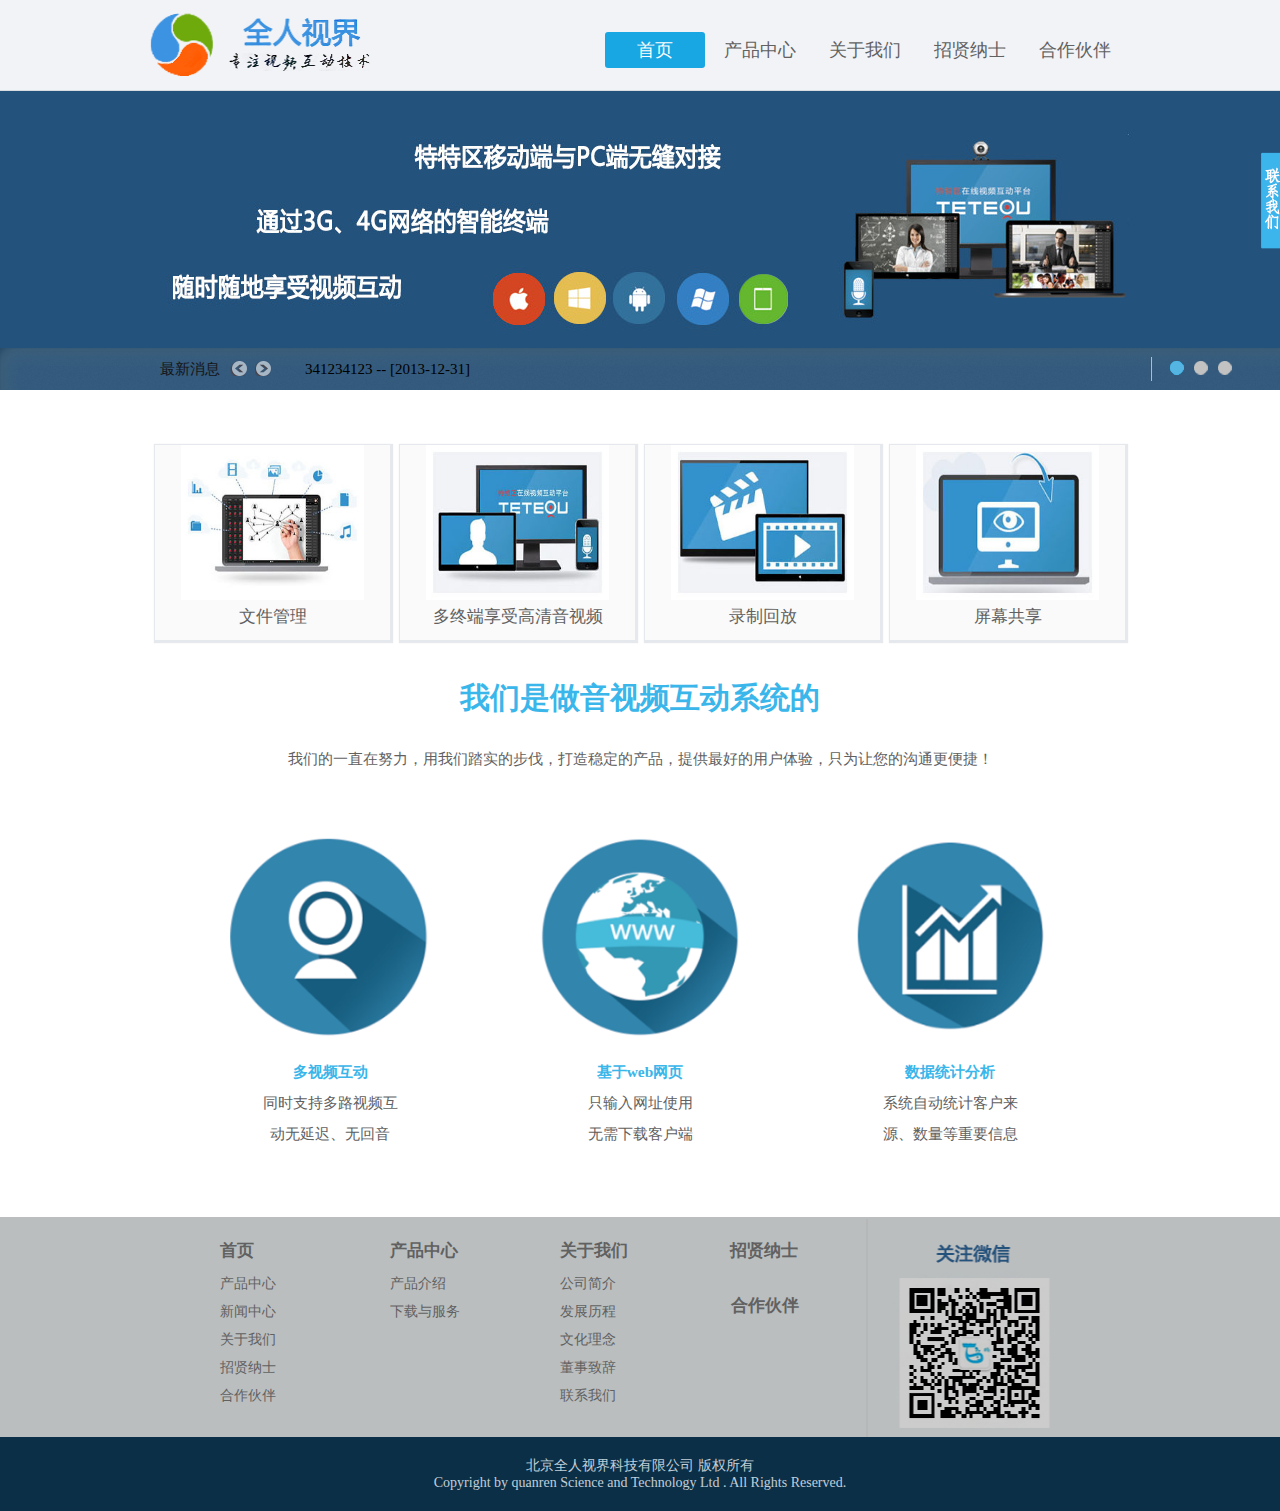
<file: index.html>
<!DOCTYPE html PUBLIC "-//W3C//DTD XHTML 1.0 Transitional//EN" "http://www.w3.org/TR/xhtml1/DTD/xhtml1-transitional.dtd">
<html xmlns="http://www.w3.org/1999/xhtml">
<head>
<meta http-equiv="Content-Type" content="text/html; charset=utf-8" />
<title>全人视界科技有限公司</title>
<meta name="keywords" content="全人视界科技有限公司，视频会议，网络授课系统，嵌入式开发，远程培训，多人视频，网页视频">
<meta name="description" content="全人视界科技有限公司，是一家以音视频">
<link rel="stylesheet" type="text/css" href="css/index.css" />
<link rel="stylesheet" type="text/css" href="css/header.css" />
<link rel="stylesheet" type="text/css" href="css/footer.css" />
<link rel="stylesheet" type="text/css" href="css/style.css">
<script type="text/javascript" src="js/jquery-1.7.2.min.js"></script>
<script type="text/javascript" src="js/jcarousellite_1.0.1.js"></script>
<script type="text/javascript" src="js/indexbanner.js"></script>
</head>
<body>
<!--header-->
<div class="top-bar clearfix">
    <div class="page clearfix">
        <div class="logo">
            <a href="index.html">
                <img src="images/logo-img.png"></a>
        </div>
        <div class="top-nav">
            <ul class="nav clearfix">
                <li class="now">
                    <a href="index.html">首页</a>
                </li>
                <li>
                    <a href="product.html">产品中心</a>
                </li>
                <!--         <li>
                <a href="news.html">新闻中心</a>
            </li>
            -->
            <li>
                <a href="about.html">关于我们</a>
            </li>
            <li>
                <a href="recruit.html">招贤纳士</a>
            </li>
            <li>
                <a href="partner.html">合作伙伴</a>
            </li>
        </ul>
    </div>
</div>
</div>
<div class="space"></div>
<!--banner-->
<div class="boxgrid slideright" id="Float" style="display:block;">
<div class="cover">
    <div class="cue">
        <div class="box_tit">我们的联系方式：</div>
        <ul>
            <li class="zc_xx">QQ咨询：</li>
            <li class="zc_xx1">
                <a target="_blank" href="http://wpa.qq.com/msgrd@v=3&uin=2658941218&site=qq&menu=yes">
                    <img border="0" src="images/qq.png" alt="点击这里给我发消息" title="点击这里给我发消息"/>
                </a>
            </li>
            <li class="zc_xx">咨询电话：</li>
            <li class="zc_xx1">010-82863749</li>
            <li class="zc_xx">在线客服：</li>
            <li class="zc_xx1">
                <a href="http://www.tetequ.com/tetequ/" target="_blank">
                    <img src="images/logo1.png" ></a>
            </li>
        </ul>
    </div>
</div>
</div>

<div class="banner clearfix">

<div class="show">
    <ul>
        <li>
            <a href="" >
                <img src="images/banner1.jpg"/>
            </a>
        </li>
        <!--2500*500-->
        <li>
            <a href="" >
                <img src="images/banner3.jpg"/>
            </a>
        </li>
        <li>
            <a href="" >
                <img src="images/banner2.jpg"/>
            </a>
        </li>
    </ul>
</div>

<div class="hot">
    <div class="wrapper">
        <div class="list">
            <span class="tit">最新消息</span>
            <a href="#1" class="prev all_bg"></a>
            <a href="#1" class="next all_bg"></a>
            <div>
                <ul>
                    <li>
                        <a href='' target='_blank'>
                            341234123 <em>-- [2013-12-31]</em>
                        </a>
                    </li>
                    <li>
                        <a href='' target='_blank'>
                            3123 <em>-- [2014-8-15]</em>
                        </a>
                    </li>
                    <li>
                        <a href='' target='_blank'>
                            23123
                            <em>-- [2014-1-11]</em>
                        </a>
                    </li>
                    <li>
                        <a href='' target='_blank'>
                            123123
                            <em>-- [2014-1-12]</em>
                        </a>
                    </li>
                </ul>
            </div>
        </div>
        <div class="focus">
            <a href="javascript:void(0);" class="on" ></a>
            <a href="javascript:void(0);"></a>
            <a href="javascript:void(0);"></a>
        </div>
    </div>
</div>

</div>
<div class="page clearfix">
<div class="content">
    <div class="content01">
        <img src="images/1.jpg">
        <span>文件管理</span>
    </div>
    <div class="content02">
        <img src="images/2.jpg">
        <span>多终端享受高清音视频</span>
    </div>
    <div class="scontent03">
        <img src="images/3.jpg">
        <span>录制回放</span>
    </div>
    <div class="content04">
        <img src="images/4.jpg">
        <span>屏幕共享</span>
    </div>
</div>
<div class="about">
    <h2>我们是做音视频互动系统的</h2>
    <p>我们的一直在努力，用我们踏实的步伐，打造稳定的产品，提供最好的用户体验，只为让您的沟通更便捷！</p>
    <div class="about_img">
        <li>
            <img src="images/6.png">
            <h2>多视频互动</h2>
            <p>
                同时支持多路视频互
                <br/>
                动无延迟、无回音
            </p>
        </li>
        <li>
            <img src="images/7.png">
            <h2>基于web网页</h2>
            <p>
                只输入网址使用
                <br/>
                无需下载客户端
            </p>
        </li>
        <li>
            <img src="images/8.png">
            <h2>数据统计分析</h2>
            <p>
                系统自动统计客户来
                <br/>
                源、数量等重要信息
            </p>
        </li>
    </div>
</div>
</div>
<div class="bottom-nav clearfix">
<div class="page clearfix">
    <div class="bottom-n">
        <ul class="b1">
            <h2>
                <a href="index.html">首页</a>
            </h2>
            <li>
                <a href="product.html">产品中心</a>
            </li>
            <li>
                <a href="news.html">新闻中心</a>
            </li>
            <li>
                <a href="about.html">关于我们</a>
            </li>
            <li>
                <a href="recruit.html">招贤纳士</a>
            </li>
            <li>
                <a href="partner.html">合作伙伴</a>
            </li>
        </ul>
        <ul class="b2">
            <h2>
                <a href="product.html">产品中心</a>
            </h2>
            <li>
                <a href="product.html">产品介绍</a>
            </li>
            <li>
                <a href="download.html">下载与服务</a>
            </li>
        </ul>
        <ul class="b3">
            <h2>
                <a href="about.html">关于我们</a>
            </h2>
            <li>
                <a href="about.html">公司简介</a>
            </li>
            <li>
                <a href="history.html">发展历程</a>
            </li>
            <li>
                <a href="cultura.html">文化理念</a>
            </li>
            <li>
                <a href="speech.html">董事致辞</a>
            </li>
            <li>
                <a href="contact.html">联系我们</a>
            </li>
        </ul>
        <ul class="b4">
            <h2>
                <a href="recruit.html">招贤纳士</a>
            </h2>
        </ul>
        <ul class="b5">
            <h2>
                <a href="partner.html">合作伙伴</a>
            </h2>
        </ul>
    </div>
</div>
</div>
<div class="footer">
<div class="copyright">
    <p>
        北京全人视界科技有限公司 版权所有
        <br/>
        Copyright by quanren Science and Technology Ltd . All Rights Reserved.
    </p>
</div>
</div>
</body>
</html>
</file>
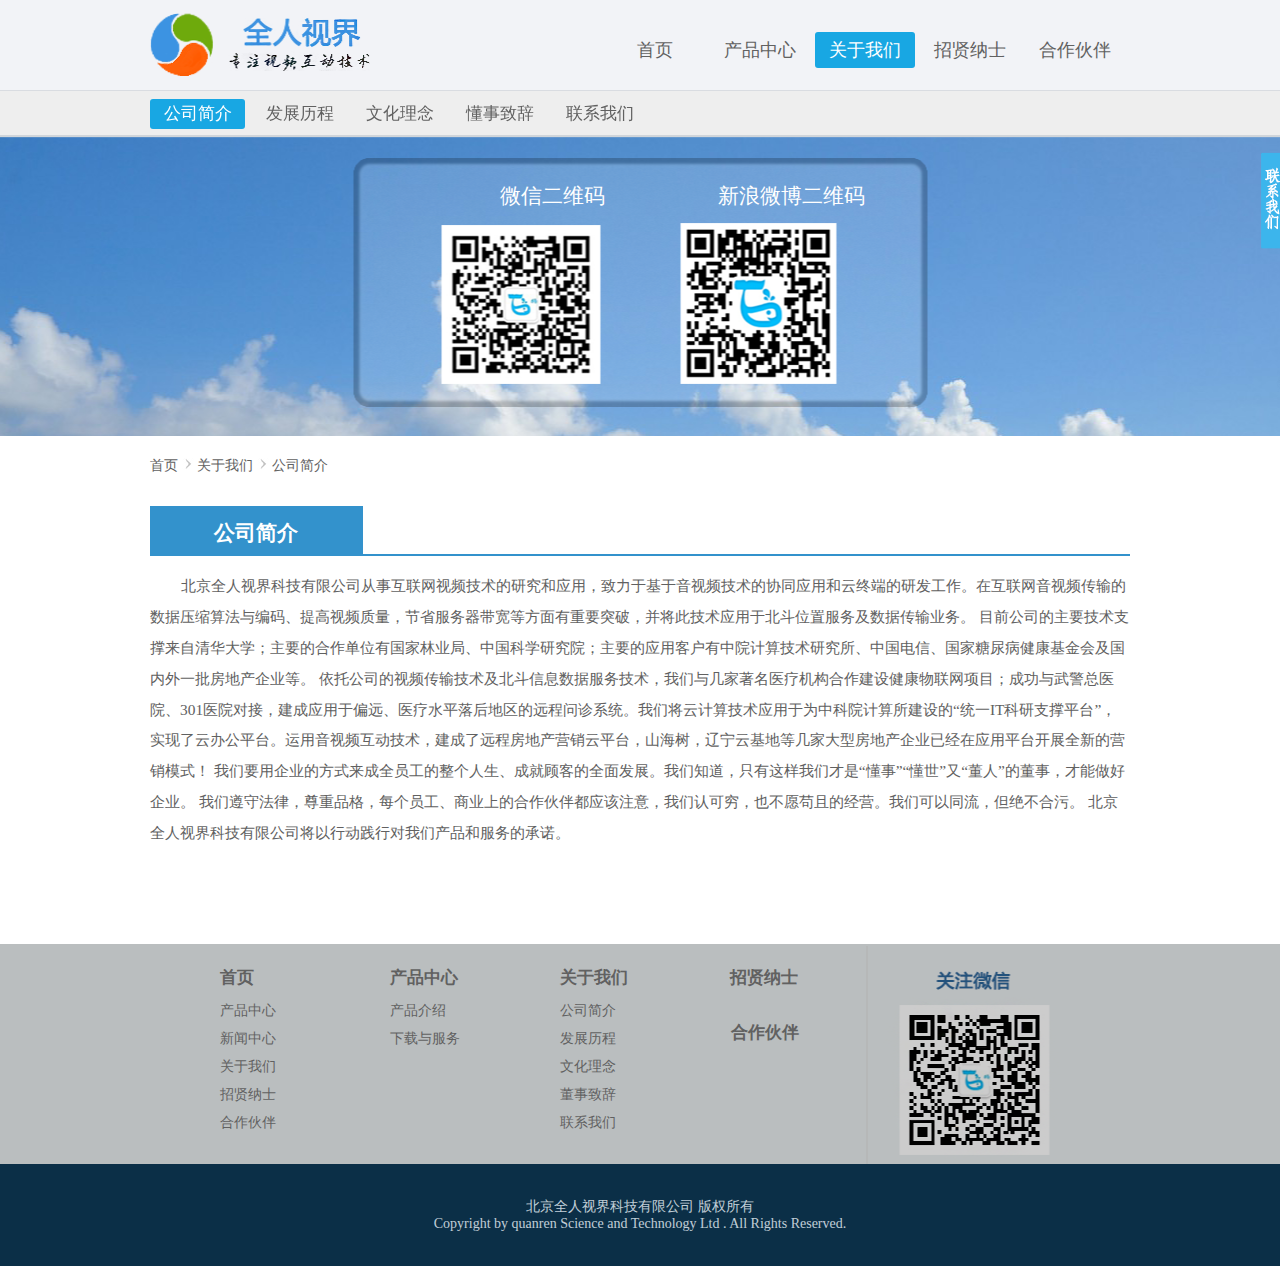
<file: about.html>
<!DOCTYPE html PUBLIC "-//W3C//DTD XHTML 1.0 Transitional//EN" "http://www.w3.org/TR/xhtml1/DTD/xhtml1-transitional.dtd">
<html xmlns="http://www.w3.org/1999/xhtml">
<head>
<meta http-equiv="Content-Type" content="text/html; charset=utf-8" />

<title></title> 
        <link rel="stylesheet" type="text/css" href="css/about.css" />
        <link rel="stylesheet" type="text/css" href="css/header.css" />
        <link rel="stylesheet" type="text/css" href="css/footer.css" />
        <link rel="stylesheet" type="text/css" href="css/zxkf.css" />
<script type="text/javascript" src="js/jquery-1.7.2.min.js"></script>
<script type="text/javascript" src="js/zxkf.js"></script>
</head>
<body>
    <!--header-->
    <div class="top-bar clearfix">
       <div class="page clearfix" style="  overflow:hidden">
        <div class="logo">
            <a href="index.html"><img src="images/logo-img.png"></a>
        </div>
        <div class="top-nav">
            <ul class="nav clearfix"> 
                <li> 
                    <a href="index.html">首页</a>
                </li>
                <li> 
                    <a href="product.html">产品中心</a>
                </li> 
        <!--         <li> 
                    <a href="news.html">新闻中心</a> 
                </li>   -->
                <li class="now"> 
                    <a href="about.html">关于我们</a> 
                </li>
                <li> 
                    <a href="recruit.html">招贤纳士</a> 
                </li>
                <li> 
                    <a href="partner.html">合作伙伴</a> 
                </li>    
              </ul> 
       </div>
    </div>
    </div>
    <div class="space"></div>
 <div class="boxgrid slideright" id="Float" style="display:block;">
    <div class="cover">
        <div class="cue">
            <div class="box_tit">我们的联系方式：</div>
            <ul>
                <li class="zc_xx">QQ咨询：</li>
                <li class="zc_xx1">
                    <a target="_blank" href="http://wpa.qq.com/msgrd@v=3&uin=2658941218&site=qq&menu=yes">
                        <img border="0" src="images/qq.png" alt="点击这里给我发消息" title="点击这里给我发消息"/>
                    </a>
                </li>
                <li class="zc_xx">咨询电话：</li>
                <li class="zc_xx1">010-82863749</li>
                
                <li class="zc_xx">在线客服：</li>
                <li>
                    <a href="http://www.tetequ.com/tetequ/" target="_blank">
                        <img src="images/logo1.png" ></a>
                </li>
            </ul>
        </div>
    </div>
</div>
<!--子叶导航-->
<div class="subnav clearfix">
    <div class="page">
    <div class="subnav-bg">
        <div class="inner">
        <ul>
            <li class="now"><a href="about.html">公司简介</a></li>
            <li><a href="history.html">发展历程</a></li>
            <li><a href="cultura.html">文化理念</a></li>
            <li><a href="speech.html">懂事致辞</a></li>
            <li><a href="contact.html">联系我们</a></li>
        </ul>
        </div>
    </div>
</div>
</div>
<div class="banner">
    <ul class="ee">
        <li>微信二维码</li>
        <li>新浪微博二维码</li>
    </ul>
</div>
 <div class="site-bar" style="margin-top:20px">
    <div class="page clearfix">
        <div class="Bread">
            <a href="index.html">首页</a>
            <img class="icon_jiantou.png" src="images/icon_jiantou.png">
            <a href="about.html">关于我们</a>
            <img class="icon_jiantou.png" src="images/icon_jiantou.png">
            <a href="about.html">公司简介</a>
        </div>
        </div>       
</div>
<!--公司简介-->
<div class="page clearfix">
   
    <div class="intro">
        <li>
        <h2>公司简介</h2>
        </li>
        <p>北京全人视界科技有限公司从事互联网视频技术的研究和应用，致力于基于音视频技术的协同应用和云终端的研发工作。在互联网音视频传输的数据压缩算法与编码、提高视频质量，节省服务器带宽等方面有重要突破，并将此技术应用于北斗位置服务及数据传输业务。
目前公司的主要技术支撑来自清华大学；主要的合作单位有国家林业局、中国科学研究院；主要的应用客户有中院计算技术研究所、中国电信、国家糖尿病健康基金会及国内外一批房地产企业等。
依托公司的视频传输技术及北斗信息数据服务技术，我们与几家著名医疗机构合作建设健康物联网项目；成功与武警总医院、301医院对接，建成应用于偏远、医疗水平落后地区的远程问诊系统。我们将云计算技术应用于为中科院计算所建设的“统一IT科研支撑平台”，实现了云办公平台。运用音视频互动技术，建成了远程房地产营销云平台，山海树，辽宁云基地等几家大型房地产企业已经在应用平台开展全新的营销模式！ 
我们要用企业的方式来成全员工的整个人生、成就顾客的全面发展。我们知道，只有这样我们才是“懂事”“懂世”又“董人”的董事，才能做好企业。
我们遵守法律，尊重品格，每个员工、商业上的合作伙伴都应该注意，我们认可穷，也不愿苟且的经营。我们可以同流，但绝不合污。 
北京全人视界科技有限公司将以行动践行对我们产品和服务的承诺。</p>
    </div>
</div>
<div class="bottom-nav clearfix">
    <div class="page clearfix">
        <div class="bottom-n">
        <ul class="b1">
            <h2><a href="index.html">首页</a></h2>
            <li><a href="product.html">产品中心</a></li>
            <li><a href="news.html">新闻中心</a></li>
            <li><a href="about.html">关于我们</a></li>
            <li><a href="recruit.html">招贤纳士</a></li>
            <li><a href="partner.html">合作伙伴</a></li>
        </ul>
        <ul class="b2">
            <h2><a href="product.html">产品中心</a></h2>
            <li><a href="product.html">产品介绍</a></li>
            <li><a href="download.html">下载与服务</a></li>
        </ul>
        <ul class="b3">
            <h2><a href="about.html">关于我们</a></h2>
            <li><a href="about.html">公司简介</a></li>
            <li><a href="history.html">发展历程</a></li>
            <li><a href="cultura.html">文化理念</a></li>
            <li><a href="speech.html">董事致辞</a></li>
            <li><a href="contact.html">联系我们</a></li>
        </ul>
        <ul class="b4">
            <h2><a href="recruit.html">招贤纳士</a></h2>
        </ul>
        <ul class="b5">
            <h2><a href="partner.html">合作伙伴</a></h2>
        </ul>
    </div>
    </div>
</div>
<div class="footer">
    <div class="copyright">
        <p>
            北京全人视界科技有限公司 版权所有
            <br/>
            Copyright by quanren Science and Technology Ltd . All Rights Reserved.
        </p>
    </div>
</div>
</body>
</html>
</file>
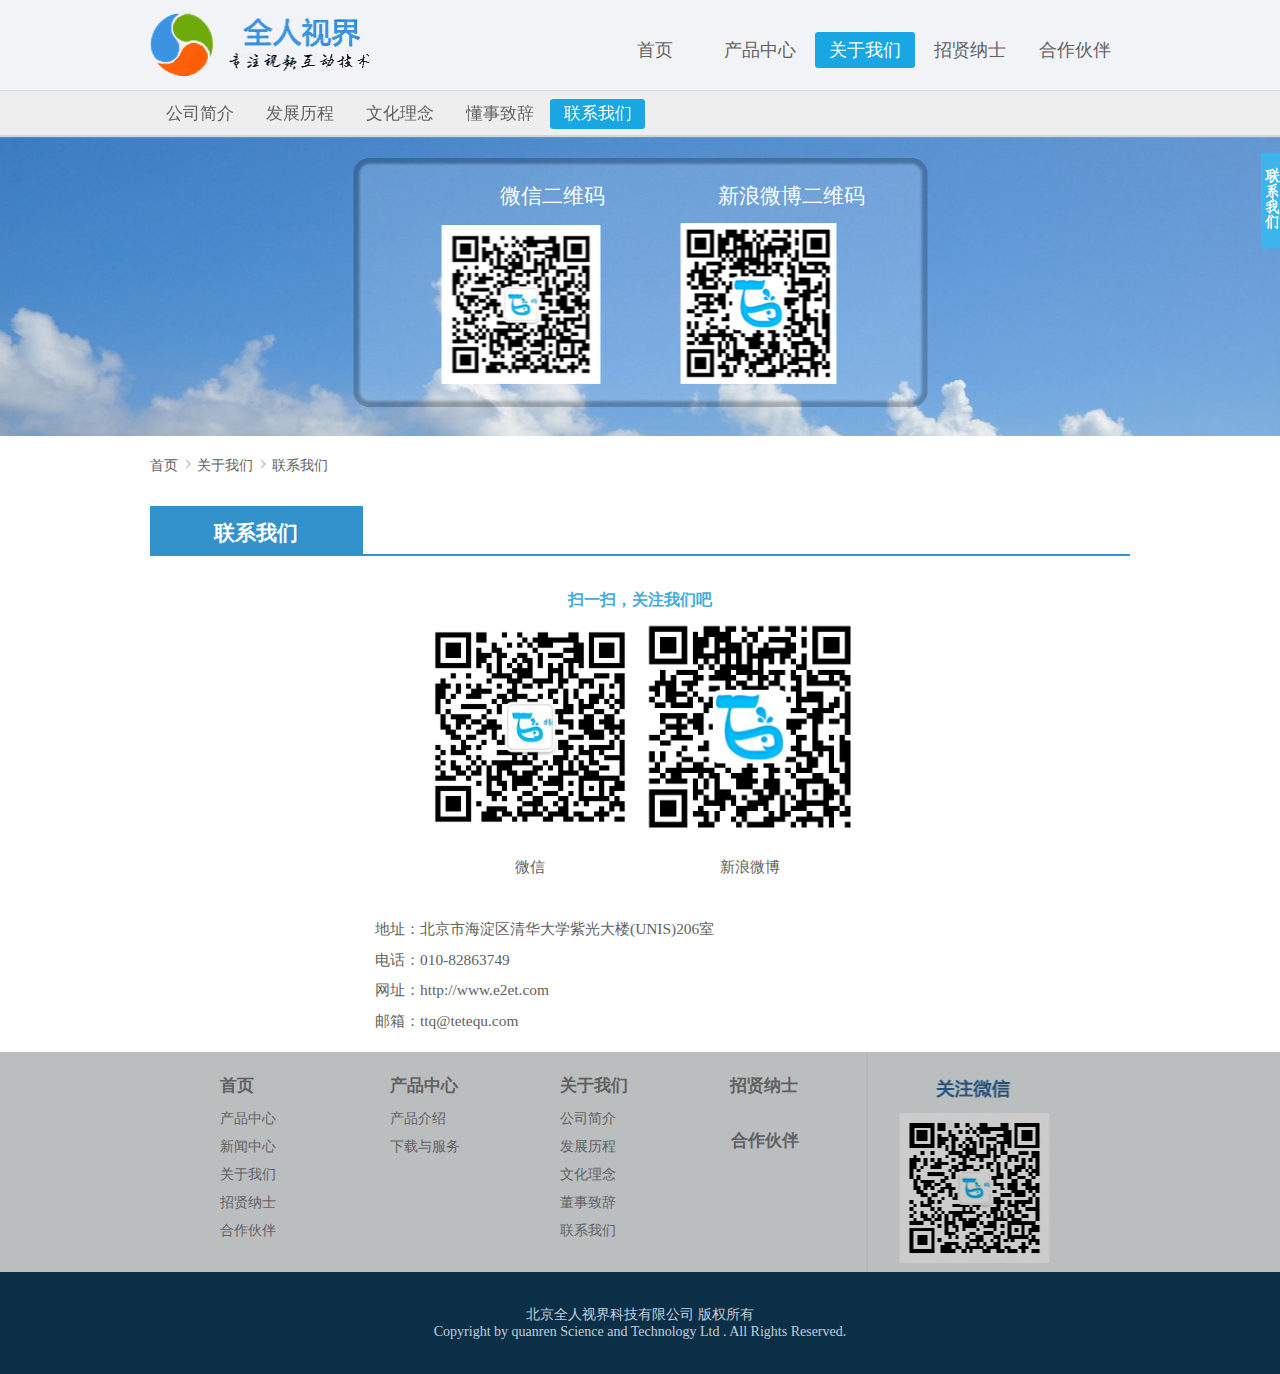
<file: contact.html>
<!DOCTYPE html PUBLIC "-//W3C//DTD XHTML 1.0 Transitional//EN" "http://www.w3.org/TR/xhtml1/DTD/xhtml1-transitional.dtd">
<html xmlns="http://www.w3.org/1999/xhtml">
<head>
<meta http-equiv="Content-Type" content="text/html; charset=utf-8" />

<title></title> 
        <link rel="stylesheet" type="text/css" href="css/contact.css" />        
        <link rel="stylesheet" type="text/css" href="css/header.css" />        
        <link rel="stylesheet" type="text/css" href="css/footer.css" />        
        <link rel="stylesheet" type="text/css" href="css/zxkf.css" />        
        <script type="text/javascript" src="js/jquery-1.7.2.min.js"></script>
        <script type="text/javascript" src="js/zxkf.js"></script>
</head>
<body>
    <!--header-->
    <div class="top-bar clearfix">
       <div class="page clearfix" style="  overflow:hidden">
        <div class="logo">
            <a href="index.html"><img src="images/logo-img.png"></a>
        </div>
        <div class="top-nav">
            <ul class="nav clearfix"> 
                <li> 
                    <a href="index.html">首页</a>
                </li>
                <li> 
                    <a href="product.html">产品中心</a>
                </li> 
                        <!--         <li> 
                    <a href="news.html">新闻中心</a> 
                </li>   --> 
                <li class="now"> 
                    <a href="about.html">关于我们</a> 
                </li>
                <li> 
                    <a href="recruit.html">招贤纳士</a> 
                </li>
                <li> 
                    <a href="partner.html">合作伙伴</a> 
                </li>    
              </ul> 
       </div>
    </div>
    </div>
    <div class="space"></div>
 <div class="boxgrid slideright" id="Float" style="display:block;">
    <div class="cover">
        <div class="cue">
            <div class="box_tit">我们的联系方式：</div>
            <ul>
                <li class="zc_xx">QQ咨询：</li>
                <li class="zc_xx1">
                    <a target="_blank" href="http://wpa.qq.com/msgrd@v=3&uin=2658941218&site=qq&menu=yes">
                        <img border="0" src="images/qq.png" alt="点击这里给我发消息" title="点击这里给我发消息"/>
                    </a>
                </li>
                <li class="zc_xx">咨询电话：</li>
                <li class="zc_xx1">010-82863749</li>
                <li class="zc_xx">在线客服：</li>
                <li>
                    <a href="http://www.tetequ.com/tetequ/" target="_blank">
                        <img src="images/logo1.png" ></a>
                </li>
            </ul>
        </div>
    </div>
</div>
<!--子叶导航-->
<div class="subnav clearfix">
    <div class="page">
    <div class="subnav-bg">
        <div class="inner">
        <ul>
            <li><a href="about.html">公司简介</a></li>
            <li><a href="history.html">发展历程</a></li>
            <li><a href="cultura.html">文化理念</a></li>
            <li><a href="speech.html">懂事致辞</a></li>
            <li class="now"><a href="contact.html">联系我们</a></li>
        </ul>
        </div>
    </div>
</div>
</div>
<div class="banner">
     <ul class="ee">
        <li>微信二维码</li>
        <li>新浪微博二维码</li>
    </ul>
</div>
 <div class="site-bar" style="margin-top:20px">
    <div class="page clearfix">
        <div class="Bread">
            <a href="index.html">首页</a>
            <img class="icon_jiantou.png" src="images/icon_jiantou.png">
            <a href="about.html">关于我们</a>
            <img class="icon_jiantou.png" src="images/icon_jiantou.png">
            <a href="contact.html">联系我们</a>
        </div>
        </div>       
</div>
<!--联系我们-->
<div class="contact">
    <div class="page clearfix">
        <li class="t-title">
    <h2>联系我们</h2></li>
        <div class="QR-Code clearfix">
            <h3>扫一扫，关注我们吧</h3>
            <ul>
                <li><img src="images/weixin.png"><p><a href="#">微信</a></p></li>
                <li><img src="images/weibo.png"><p><a href="#">新浪微博</a></p></li>
            </ul>
        </div>
        <div class="way">           
        <p>地址：北京市海淀区清华大学紫光大楼(UNIS)206室<br/>
电话：010-82863749 <br/>
网址：http://www.e2et.com<br/>
邮箱：ttq@tetequ.com</p>
        </div>
       
    </div>
</div>

<div class="bottom-nav clearfix">

    <div class="page clearfix">
        <div class="bottom-n">
        <ul class="b1">
            <h2><a href="index.html">首页</a></h2>
            <li><a href="product.html">产品中心</a></li>
            <li><a href="news.html">新闻中心</a></li>
            <li><a href="about.html">关于我们</a></li>
            <li><a href="recruit.html">招贤纳士</a></li>
            <li><a href="partner.html">合作伙伴</a></li>
        </ul>
        <ul class="b2">
            <h2><a href="product.html">产品中心</a></h2>
            <li><a href="product.html">产品介绍</a></li>
            <li><a href="download.html">下载与服务</a></li>
        </ul>
        <ul class="b3">
            <h2><a href="about.html">关于我们</a></h2>
            <li><a href="about.html">公司简介</a></li>
            <li><a href="history.html">发展历程</a></li>
            <li><a href="cultura.html">文化理念</a></li>
            <li><a href="speech.html">董事致辞</a></li>
            <li><a href="contact.html">联系我们</a></li>
        </ul>
        <ul class="b4">
            <h2><a href="recruit.html">招贤纳士</a></h2>
        </ul>
        <ul class="b5">
            <h2><a href="partner.html">合作伙伴</a></h2>
        </ul>
    </div>
    </div>
</div>
<div class="footer">
    <div class="copyright">
        <p>
            北京全人视界科技有限公司 版权所有
            <br/>
            Copyright by quanren Science and Technology Ltd . All Rights Reserved.
        </p>
    </div>
</div>
</body>
</html>
</file>
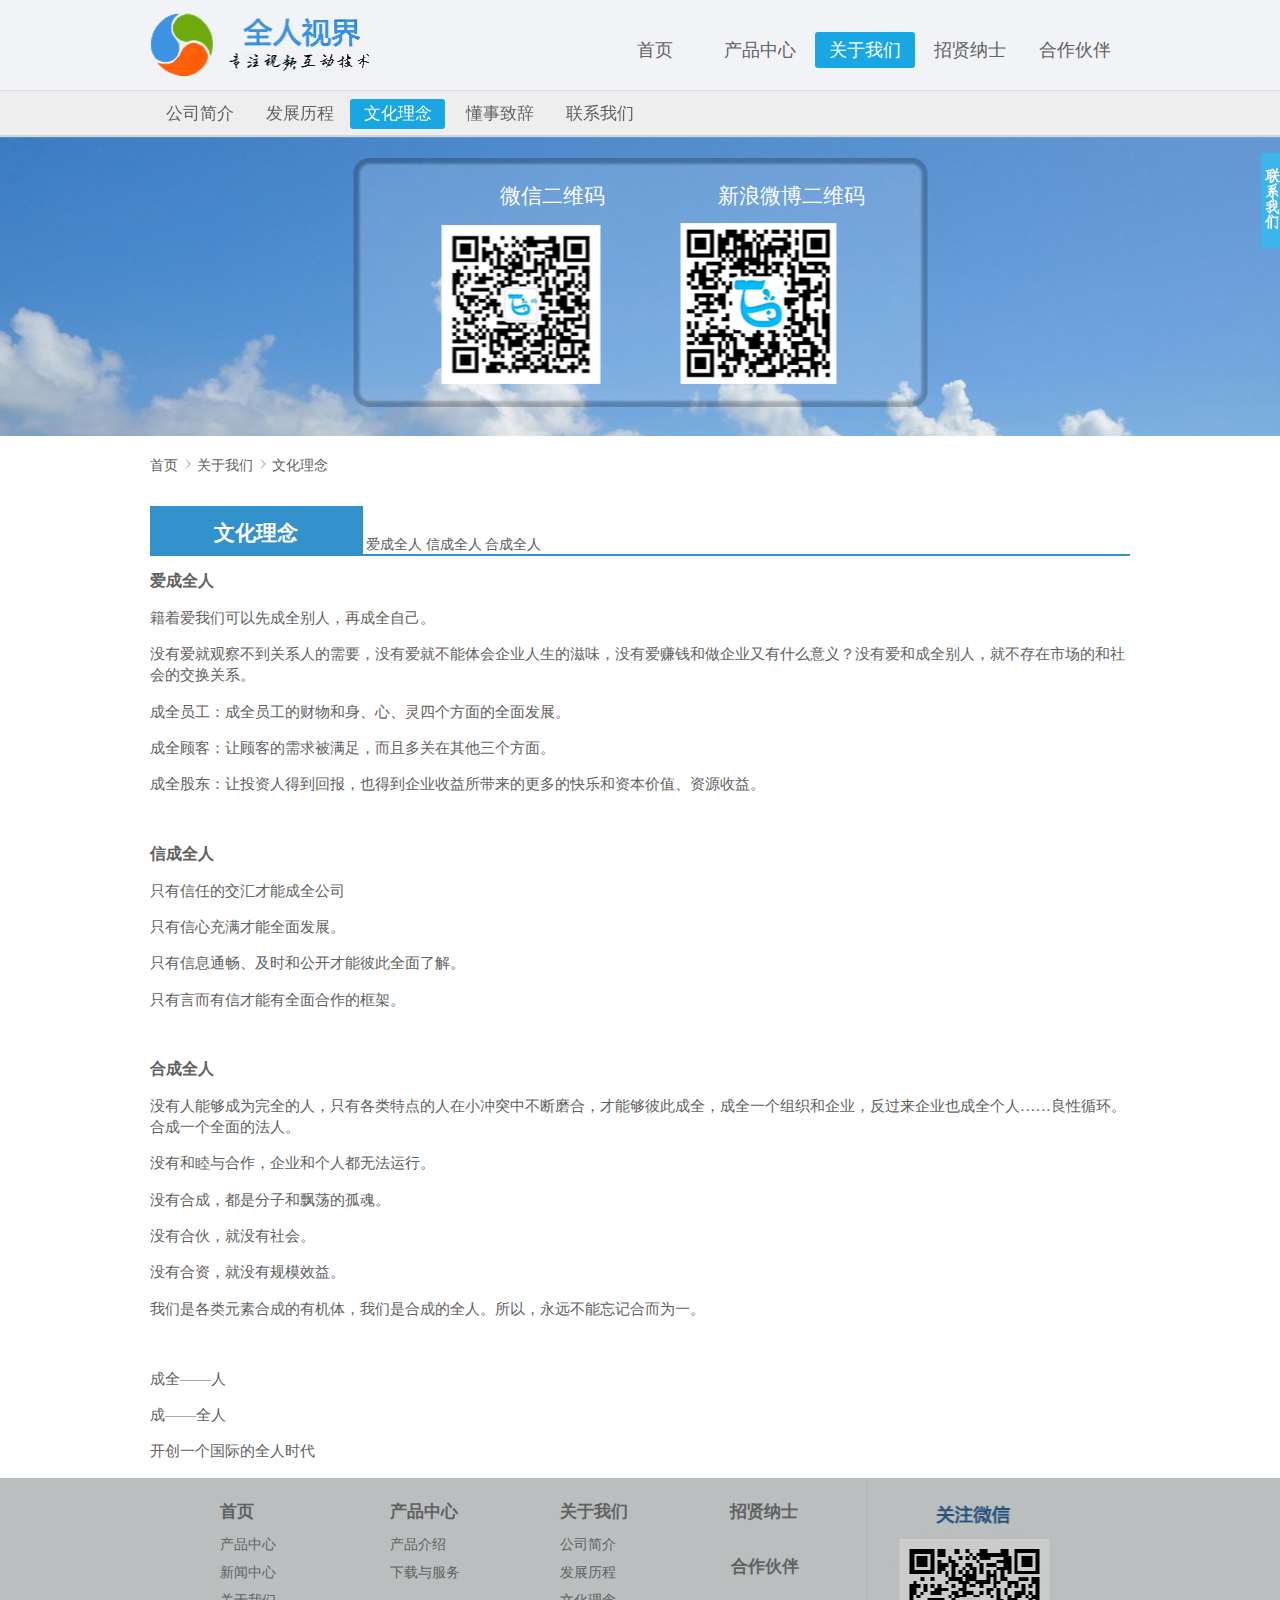
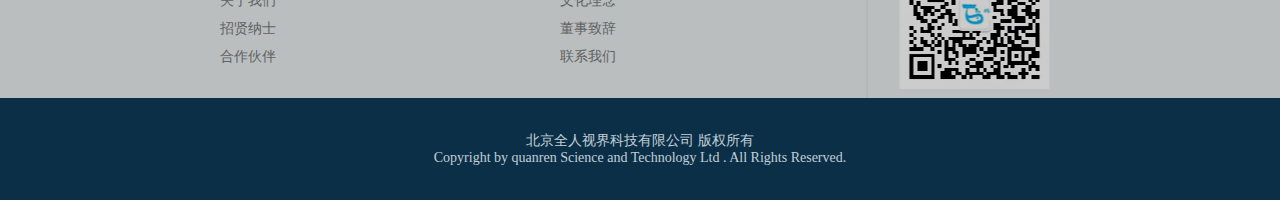
<file: cultura.html>
<!DOCTYPE html PUBLIC "-//W3C//DTD XHTML 1.0 Transitional//EN" "http://www.w3.org/TR/xhtml1/DTD/xhtml1-transitional.dtd">
<html xmlns="http://www.w3.org/1999/xhtml">
<head>
<meta http-equiv="Content-Type" content="text/html; charset=utf-8" />

<title></title> 
        <link rel="stylesheet" type="text/css" href="css/cultura.css" />
        <link rel="stylesheet" type="text/css" href="css/header.css" />
        <link rel="stylesheet" type="text/css" href="css/footer.css" />
        <link rel="stylesheet" type="text/css" href="css/zxkf.css" />
<script type="text/javascript" src="js/jquery-1.7.2.min.js"></script>
<script type="text/javascript" src="js/zxkf.js"></script>

</head>
<body>
    <!--header-->
    <div class="top-bar clearfix">
       <div class="page clearfix" style="  overflow:hidden">
        <div class="logo">
            <a href="index.html"><img src="images/logo-img.png"></a>
        </div>
        <div class="top-nav">
            <ul class="nav clearfix"> 
                <li> 
                    <a href="index.html">首页</a>
                </li>
                <li> 
                    <a href="product.html">产品中心</a>
                </li> 
                        <!--         <li> 
                    <a href="news.html">新闻中心</a> 
                </li>   -->
                <li class="now"> 
                    <a href="about.html">关于我们</a> 
                </li>
                <li> 
                    <a href="recruit.html">招贤纳士</a> 
                </li>
                <li> 
                    <a href="partner.html">合作伙伴</a> 
                </li>    
              </ul> 
       </div>
    </div>
    </div>
    <div class="space"></div>
 <div class="boxgrid slideright" id="Float" style="display:block;">
    <div class="cover">
        <div class="cue">
            <div class="box_tit">我们的联系方式：</div>
            <ul>
                <li class="zc_xx">QQ咨询：</li>
                <li class="zc_xx1">
                    <a target="_blank" href="http://wpa.qq.com/msgrd@v=3&uin=2658941218&site=qq&menu=yes">
                        <img border="0" src="images/qq.png" alt="点击这里给我发消息" title="点击这里给我发消息"/>
                    </a>
                </li>
                <li class="zc_xx">咨询电话：</li>
                <li class="zc_xx1">010-82863749</li>
                <li class="zc_xx">在线客服：</li>
                <li>
                    <a href="http://www.tetequ.com/tetequ/" target="_blank">
                        <img src="images/logo1.png" ></a>
                </li>
            </ul>
        </div>
    </div>
</div>
<!--子叶导航-->
<div class="subnav clearfix">
    <div class="page">
    <div class="subnav-bg">
        <div class="inner">
        <ul>
            <li><a href="about.html">公司简介</a></li>
            <li><a href="history.html">发展历程</a></li>
            <li class="now"><a href="cultura.html">文化理念</a></li>
            <li><a href="speech.html">懂事致辞</a></li>
            <li><a href="contact.html">联系我们</a></li>
        </ul>
        </div>
    </div>
</div>
</div>
<div class="banner">
     <ul class="ee">
        <li>微信二维码</li>
        <li>新浪微博二维码</li>
    </ul>
</div>
 <div class="site-bar" style="margin-top:20px">
    <div class="page clearfix">
        <div class="Bread">
            <a href="index.html">首页</a>
            <img class="icon_jiantou.png" src="images/icon_jiantou.png">
            <a href="about.html">关于我们</a>
            <img class="icon_jiantou.png" src="images/icon_jiantou.png">
            <a href="cultura.html">文化理念</a>
        </div>
        </div>       
</div>
<!--文化理念-->
<div class="cultura">
    <div class="page clearfix">
        <div><li class="t-title">
        <h2>文化理念</h2>
        <p>爱成全人&nbsp信成全人&nbsp合成全人</p></li>
<p><strong><span style="font-size: 16px; ">爱成全人</span></strong></p>
<p>籍着爱我们可以先成全别人，再成全自己。</p>
<p>没有爱就观察不到关系人的需要，没有爱就不能体会企业人生的滋味，没有爱赚钱和做企业又有什么意义？没有爱和成全别人，就不存在市场的和社会的交换关系。</p>
<p>成全员工：成全员工的财物和身、心、灵四个方面的全面发展。</p>
<p>成全顾客：让顾客的需求被满足，而且多关在其他三个方面。</p>
<p>成全股东：让投资人得到回报，也得到企业收益所带来的更多的快乐和资本价值、资源收益。</p>
<p>&nbsp;</p>
<p><span style="font-size: 16px; "><strong>信成全人</strong></span></p>
<p>只有信任的交汇才能成全公司</p>
<p>只有信心充满才能全面发展。</p>
<p>只有信息通畅、及时和公开才能彼此全面了解。</p>
<p>只有言而有信才能有全面合作的框架。&nbsp;</p>
<p>&nbsp;</p>
<p><strong><span style="font-size: 16px; ">合成全人</span></strong></p>
<p>没有人能够成为完全的人，只有各类特点的人在小冲突中不断磨合，才能够彼此成全，成全一个组织和企业，反过来企业也成全个人&hellip;&hellip;良性循环。合成一个全面的法人。</p>
<p>没有和睦与合作，企业和个人都无法运行。</p>
<p>没有合成，都是分子和飘荡的孤魂。</p>
<p>没有合伙，就没有社会。</p>
<p>没有合资，就没有规模效益。</p>
<p>我们是各类元素合成的有机体，我们是合成的全人。所以，永远不能忘记合而为一。</p>
<p>&nbsp;</p>
<p>成全&mdash;&mdash;人</p>
<p>成&mdash;&mdash;全人</p>
<p>开创一个国际的全人时代</p>
</div>
    </div>
</div>

<div class="bottom-nav clearfix">
    <div class="page clearfix">
        <div class="bottom-n">
        <ul class="b1">
            <h2><a href="index.html">首页</a></h2>
            <li><a href="product.html">产品中心</a></li>
            <li><a href="news.html">新闻中心</a></li>
            <li><a href="about.html">关于我们</a></li>
            <li><a href="recruit.html">招贤纳士</a></li>
            <li><a href="partner.html">合作伙伴</a></li>
        </ul>
        <ul class="b2">
            <h2><a href="product.html">产品中心</a></h2>
            <li><a href="product.html">产品介绍</a></li>
            <li><a href="download.html">下载与服务</a></li>
        </ul>
        <ul class="b3">
            <h2><a href="about.html">关于我们</a></h2>
            <li><a href="about.html">公司简介</a></li>
            <li><a href="history.html">发展历程</a></li>
            <li><a href="cultura.html">文化理念</a></li>
            <li><a href="speech.html">董事致辞</a></li>
            <li><a href="contact.html">联系我们</a></li>
        </ul>
        <ul class="b4">
            <h2><a href="recruit.html">招贤纳士</a></h2>
        </ul>
        <ul class="b5">
            <h2><a href="partner.html">合作伙伴</a></h2>
        </ul>
    </div>
    </div>
</div>
<div class="footer">
    <div class="copyright">
        <p>
            北京全人视界科技有限公司 版权所有
            <br/>
            Copyright by quanren Science and Technology Ltd . All Rights Reserved.
        </p>
    </div>
</div>
</body>
</html>
</file>
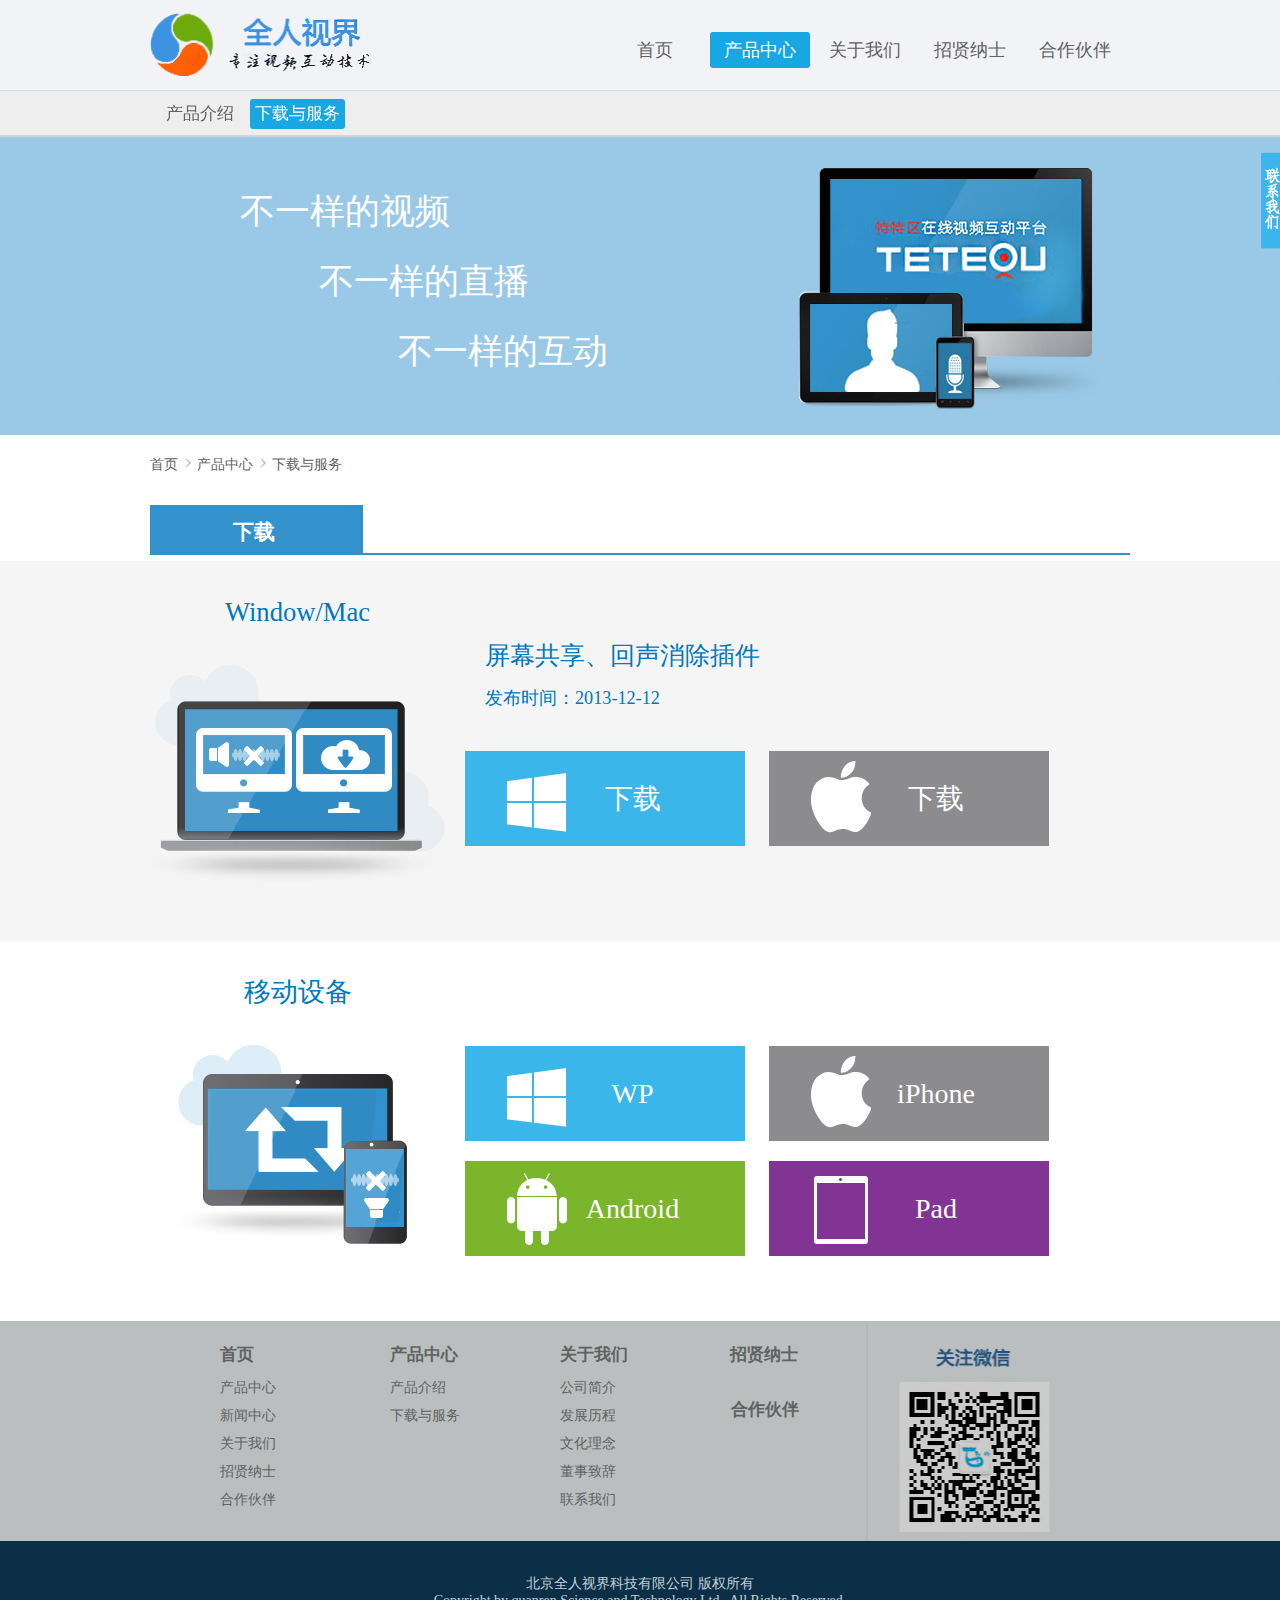
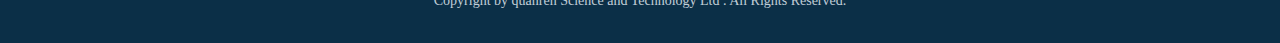
<file: download.html>
<!DOCTYPE html PUBLIC "-//W3C//DTD XHTML 1.0 Transitional//EN" "http://www.w3.org/TR/xhtml1/DTD/xhtml1-transitional.dtd">
<html xmlns="http://www.w3.org/1999/xhtml">
<head>
<meta http-equiv="Content-Type" content="text/html; charset=utf-8" />

<title></title> 
        <link rel="stylesheet" type="text/css" href="css/download.css" />
        <link rel="stylesheet" type="text/css" href="css/header.css" />
        <link rel="stylesheet" type="text/css" href="css/footer.css" />
        <link rel="stylesheet" type="text/css" href="css/zxkf.css" />
<script type="text/javascript" src="js/jquery-1.7.2.min.js"></script>
<script type="text/javascript" src="js/zxkf.js"></script>
</head>
<body>
    <!--header-->
    <div class="top-bar clearfix">
       <div class="page clearfix" style="  overflow:hidden">
        <div class="logo">
            <a href="index.html"><img src="images/logo-img.png"></a>
        </div>
        <div class="top-nav">
            <ul class="nav clearfix"> 
                <li> 
                    <a href="index.html">首页</a>
                </li>
                <li class="now"> 
                    <a href="product.html">产品中心</a>
                </li> 
                       <!--         <li> 
                    <a href="news.html">新闻中心</a> 
                </li>   -->
                <li> 
                    <a href="about.html">关于我们</a> 
                </li>
                <li> 
                    <a href="recruit.html">招贤纳士</a> 
                </li>
                <li> 
                    <a href="partner.html">合作伙伴</a> 
                </li>    
              </ul> 
       </div>
    </div>
    </div>
    <div class="space"></div>
 <div class="boxgrid slideright" id="Float" style="display:block;">
    <div class="cover">
        <div class="cue">
            <div class="box_tit">我们的联系方式：</div>
            <ul>
                <li class="zc_xx">QQ咨询：</li>
                <li class="zc_xx1">
                    <a target="_blank" href="http://wpa.qq.com/msgrd@v=3&uin=2658941218&site=qq&menu=yes">
                        <img border="0" src="images/qq.png" alt="点击这里给我发消息" title="点击这里给我发消息"/>
                    </a>
                </li>
                <li class="zc_xx">咨询电话：</li>
                <li class="zc_xx1">010-82863749</li>
                <li class="zc_xx">在线客服：</li>
                <li>
                    <a href="http://www.tetequ.com/tetequ/" target="_blank">
                        <img src="images/logo1.png" ></a>
                </li>
            </ul>
        </div>
    </div>
</div>
<!--子叶导航-->
<div class="subnav clearfix">
    <div class="page">
    <div class="subnav-bg">
        <div class="inner">
        <ul>
            <li><a href="product.html">产品介绍</a></li>
            <li class="now"><a href="download.html">下载与服务</a></li>
        </ul>
        </div>
    </div>
</div>
</div>
<div class="banner">
    <ul class="ee">
        <li>不一样的视频</li>
        <li>&nbsp&nbsp&nbsp&nbsp&nbsp&nbsp&nbsp&nbsp&nbsp不一样的直播</li>
        <li>&nbsp&nbsp&nbsp&nbsp&nbsp&nbsp&nbsp&nbsp&nbsp&nbsp&nbsp&nbsp&nbsp&nbsp&nbsp&nbsp&nbsp&nbsp不一样的互动</li>
    </ul>
</div>
 <div class="site-bar" style="margin-top:20px">
    <div class="page clearfix">
        <div class="Bread">
            <a href="index.heml">首页</a>
            <img class="icon_jiantou.png" src="images/icon_jiantou.png">
            <a href="about.html">产品中心</a>
            <img class="icon_jiantou.png" src="images/icon_jiantou.png">
            <a href="download.html">下载与服务</a>
        </div>
        </div>       
</div>
<!--下载与服务-->
<div class="page clearfix">
        <li class="t-title">
            <h2>下载</h2>
        </li>
        </div>
        <div class="content">
            <div class="pc">
        <div class="page clearfix">
            <div class="pull-left">
                <p class="title text-center">Window/Mac</p>
                <img src="images/pc.jpg" alt=""></div>
            <div class="pull-left down-load">
                <p class="name">屏幕共享、回声消除插件</p>
                <p class="time">发布时间：2013-12-12</p>
                <div class="link">
                    <a href="#" class="windows"> <b></b>
                        <span>下载</span>
                    </a>
                    <a href="#" class="mac"> <b></b>
                        <span>下载</span>
                    </a>
                </div>
            </div>
        </div>
    </div>
    <div class="terminal">
        <div class="page clearfix">
            <div class="pull-left">
                <p class="title text-center">移动设备</p>
                <img src="images/terminal.jpg" alt=""></div>
            <div class="pull-left down-load">
                <div class="link">
                    <a href="#" class="windows">
                        <b></b>
                        <span>WP</span>
                    </a>
                    <a href="#" class="mac">
                        <b></b>
                        <span>iPhone</span>
                    </a>
                    <a href="#" class="android">
                        <b></b>
                        <span>Android</span>
                    </a>
                    <a href="#" class="pad">
                        <b></b>
                        <span>Pad</span>
                    </a>
                </div>
            </div>
        </div>
    </div>
        </div>

<div class="bottom-nav clearfix">
    <div class="page clearfix">
        <div class="bottom-n">
        <ul class="b1">
            <h2><a href="index.html">首页</a></h2>
            <li><a href="product.html">产品中心</a></li>
            <li><a href="news.html">新闻中心</a></li>
            <li><a href="about.html">关于我们</a></li>
            <li><a href="recruit.html">招贤纳士</a></li>
            <li><a href="partner.html">合作伙伴</a></li>
        </ul>
        <ul class="b2">
            <h2><a href="product.html">产品中心</a></h2>
            <li><a href="product.html">产品介绍</a></li>
            <li><a href="download.html">下载与服务</a></li>
        </ul>
        <ul class="b3">
            <h2><a href="about.html">关于我们</a></h2>
            <li><a href="about.html">公司简介</a></li>
            <li><a href="history.html">发展历程</a></li>
            <li><a href="cultura.html">文化理念</a></li>
            <li><a href="speech.html">董事致辞</a></li>
            <li><a href="contact.html">联系我们</a></li>
        </ul>
        <ul class="b4">
            <h2><a href="recruit.html">招贤纳士</a></h2>
        </ul>
        <ul class="b5">
            <h2><a href="partner.html">合作伙伴</a></h2>
        </ul>
    </div>
    </div>
</div>
<div class="footer">
    <div class="copyright">
        <p>
            北京全人视界科技有限公司 版权所有
            <br/>
            Copyright by quanren Science and Technology Ltd . All Rights Reserved.
        </p>
    </div>
</div>
</body>
</html>
</file>
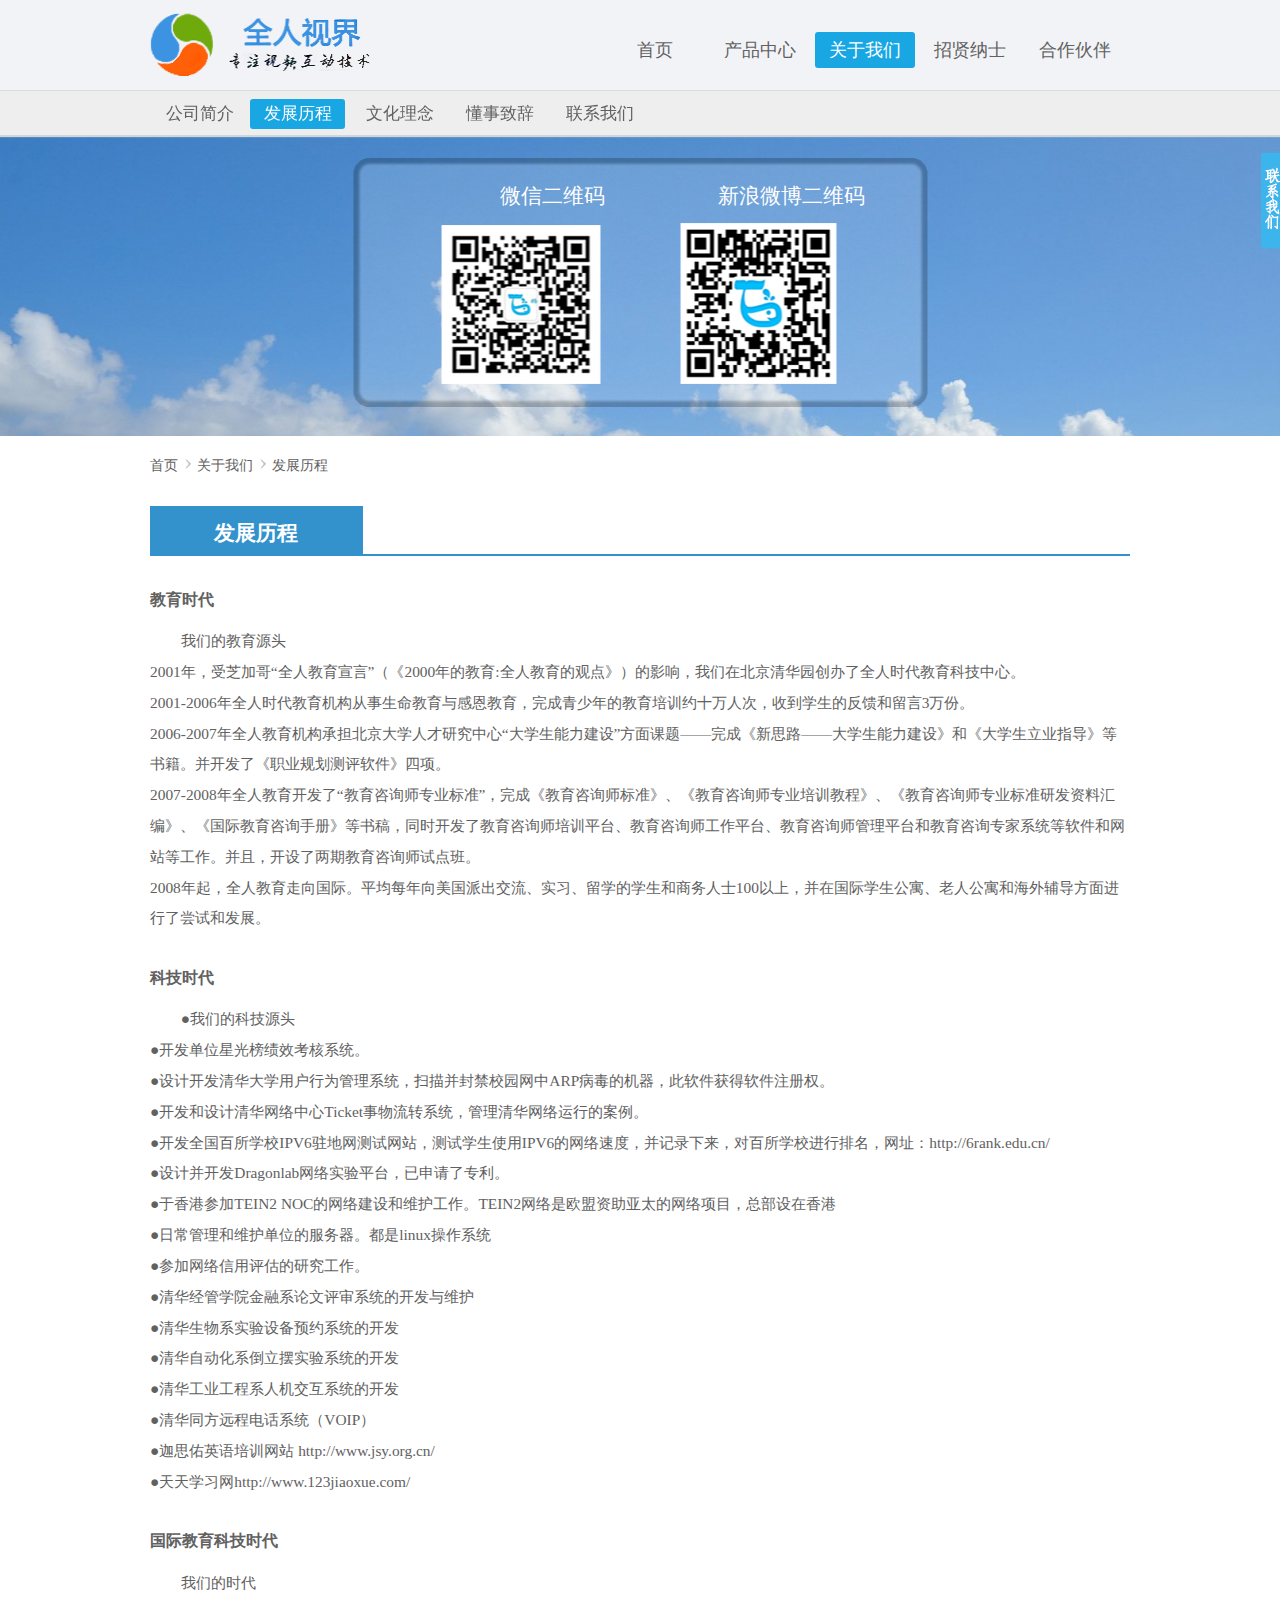
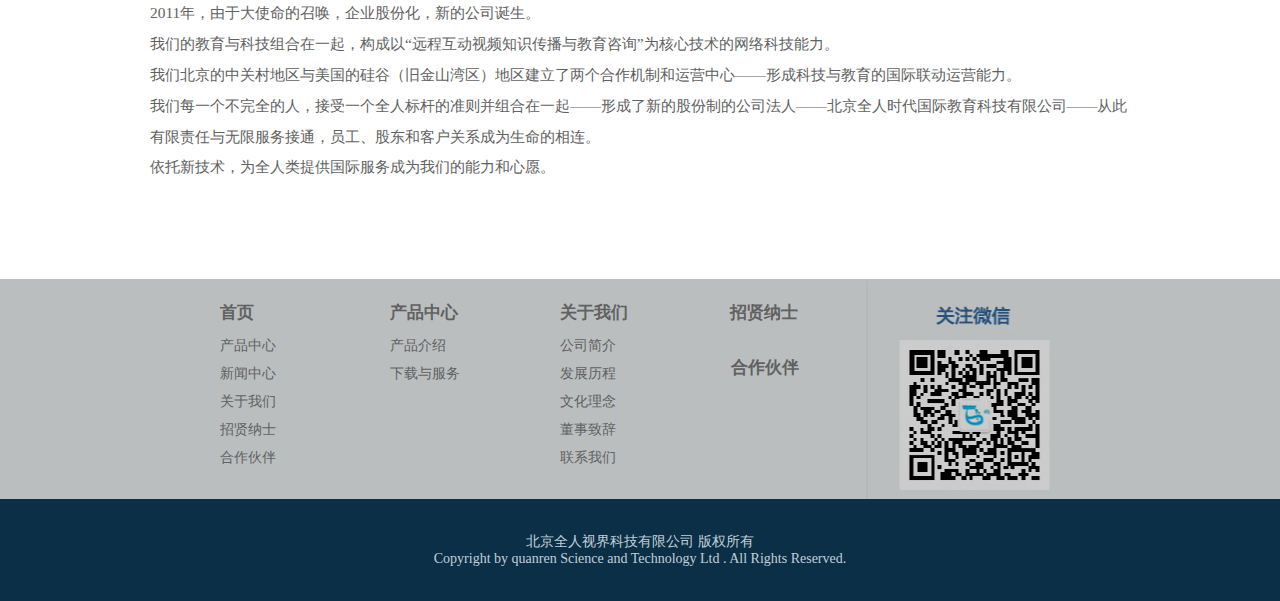
<file: history.html>
<!DOCTYPE html PUBLIC "-//W3C//DTD XHTML 1.0 Transitional//EN" "http://www.w3.org/TR/xhtml1/DTD/xhtml1-transitional.dtd">
<html xmlns="http://www.w3.org/1999/xhtml">
<head>
<meta http-equiv="Content-Type" content="text/html; charset=utf-8" />

<title></title> 
        <link rel="stylesheet" type="text/css" href="css/history.css" />
        <link rel="stylesheet" type="text/css" href="css/header.css" />
        <link rel="stylesheet" type="text/css" href="css/footer.css" />
<link rel="stylesheet" type="text/css" href="css/zxkf.css" />
<script type="text/javascript" src="js/jquery-1.7.2.min.js"></script>
<script type="text/javascript" src="js/zxkf.js"></script>

</head>
<body>
    <!--header-->
    <div class="top-bar clearfix">
       <div class="page clearfix" style="  overflow:hidden">
        <div class="logo">
            <a href="index.html"><img src="images/logo-img.png"></a>
        </div>
        <div class="top-nav">
            <ul class="nav clearfix"> 
                <li> 
                    <a href="index.html">首页</a>
                </li>
               <li> 
                    <a href="product.html">产品中心</a>
                </li> 
                       <!--         <li> 
                    <a href="news.html">新闻中心</a> 
                </li>   -->
                <li class="now"> 
                    <a href="about.html">关于我们</a> 
                </li>
                <li> 
                    <a href="recruit.html">招贤纳士</a> 
                </li>
                <li> 
                    <a href="partner.html">合作伙伴</a> 
                </li>    
              </ul> 
       </div>
    </div>
    </div>
    <div class="space"></div>
 <div class="boxgrid slideright" id="Float" style="display:block;">
    <div class="cover">
        <div class="cue">
            <div class="box_tit">我们的联系方式：</div>
            <ul>
                <li class="zc_xx">QQ咨询：</li>
                <li class="zc_xx1">
                    <a target="_blank" href="http://wpa.qq.com/msgrd@v=3&uin=2658941218&site=qq&menu=yes">
                        <img border="0" src="images/qq.png" alt="点击这里给我发消息" title="点击这里给我发消息"/>
                    </a>
                </li>
                <li class="zc_xx">咨询电话：</li>
                <li class="zc_xx1">010-82863749</li>
                    <a href="http://www.tetequ.com/tetequ/" target="_blank">
                        <img src="images/logo1.png" ></a>
                </li>
            </ul>
        </div>
    </div>
</div>
<!--子叶导航-->
<div class="subnav clearfix">
    <div class="page">
    <div class="subnav-bg">
        <div class="inner">
        <ul>
            <li ><a href="about.html">公司简介</a></li>
            <li class="now"><a href="history.html">发展历程</a></li>
            <li><a href="cultura.html">文化理念</a></li>
            <li><a href="speech.html">懂事致辞</a></li>
            <li><a href="contact.html">联系我们</a></li>
        </ul>
        </div>
    </div>
</div>
</div>
<div class="banner">
     <ul class="ee">
        <li>微信二维码</li>
        <li>新浪微博二维码</li>
    </ul>
</div>
 <div class="site-bar" style="margin-top:20px">
    <div class="page clearfix">
        <div class="Bread">
            <a href="index.html">首页</a>
            <img class="icon_jiantou.png" src="images/icon_jiantou.png">
            <a href="about.html">关于我们</a>
            <img class="icon_jiantou.png" src="images/icon_jiantou.png">
            <a href="history.html">发展历程</a>
        </div>
        </div>       
</div>
<!--发展历程-->
<div class="history">
    <div class="page clearfix">
        <li class="t-title">
        <h2>发展历程</h2></li>
<h3>教育时代</h3>
<p>我们的教育源头<br/>
2001年，受芝加哥“全人教育宣言”（《2000年的教育:全人教育的观点》）的影响，我们在北京清华园创办了全人时代教育科技中心。<br/>
2001-2006年全人时代教育机构从事生命教育与感恩教育，完成青少年的教育培训约十万人次，收到学生的反馈和留言3万份。<br/>
2006-2007年全人教育机构承担北京大学人才研究中心“大学生能力建设”方面课题——完成《新思路——大学生能力建设》和《大学生立业指导》等书籍。并开发了《职业规划测评软件》四项。<br/>
2007-2008年全人教育开发了“教育咨询师专业标准”，完成《教育咨询师标准》、《教育咨询师专业培训教程》、《教育咨询师专业标准研发资料汇编》、《国际教育咨询手册》等书稿，同时开发了教育咨询师培训平台、教育咨询师工作平台、教育咨询师管理平台和教育咨询专家系统等软件和网站等工作。并且，开设了两期教育咨询师试点班。<br/>
2008年起，全人教育走向国际。平均每年向美国派出交流、实习、留学的学生和商务人士100以上，并在国际学生公寓、老人公寓和海外辅导方面进行了尝试和发展。<br/></p>
 
<h3>科技时代</h3>
<p>●我们的科技源头<br/>
●开发单位星光榜绩效考核系统。<br/>
●设计开发清华大学用户行为管理系统，扫描并封禁校园网中ARP病毒的机器，此软件获得软件注册权。<br/>
●开发和设计清华网络中心Ticket事物流转系统，管理清华网络运行的案例。<br/>
●开发全国百所学校IPV6驻地网测试网站，测试学生使用IPV6的网络速度，并记录下来，对百所学校进行排名，网址：http://6rank.edu.cn/<br/>
●设计并开发Dragonlab网络实验平台，已申请了专利。<br/>
●于香港参加TEIN2 NOC的网络建设和维护工作。TEIN2网络是欧盟资助亚太的网络项目，总部设在香港<br/>
●日常管理和维护单位的服务器。都是linux操作系统<br/>
●参加网络信用评估的研究工作。<br/>
●清华经管学院金融系论文评审系统的开发与维护<br/>
●清华生物系实验设备预约系统的开发<br/>
●清华自动化系倒立摆实验系统的开发<br/>
●清华工业工程系人机交互系统的开发<br/>
●清华同方远程电话系统（VOIP）<br/>
●迦思佑英语培训网站 http://www.jsy.org.cn/<br/>
●天天学习网http://www.123jiaoxue.com/</p>
 
<h3>国际教育科技时代</h3>
<p>我们的时代<br/>
2011年，由于大使命的召唤，企业股份化，新的公司诞生。<br/>
我们的教育与科技组合在一起，构成以“远程互动视频知识传播与教育咨询”为核心技术的网络科技能力。<br/>
我们北京的中关村地区与美国的硅谷（旧金山湾区）地区建立了两个合作机制和运营中心——形成科技与教育的国际联动运营能力。<br/>
我们每一个不完全的人，接受一个全人标杆的准则并组合在一起——形成了新的股份制的公司法人——北京全人时代国际教育科技有限公司——从此有限责任与无限服务接通，员工、股东和客户关系成为生命的相连。<br/>
依托新技术，为全人类提供国际服务成为我们的能力和心愿。</p>
    </div>
</div>

<div class="bottom-nav clearfix">
    <div class="page clearfix">
        <div class="bottom-n">
        <ul class="b1">
            <h2><a href="index.html">首页</a></h2>
            <li><a href="product.html">产品中心</a></li>
            <li><a href="news.html">新闻中心</a></li>
            <li><a href="about.html">关于我们</a></li>
            <li><a href="recruit.html">招贤纳士</a></li>
            <li><a href="partner.html">合作伙伴</a></li>
        </ul>
        <ul class="b2">
            <h2><a href="product.html">产品中心</a></h2>
            <li><a href="product.html">产品介绍</a></li>
            <li><a href="download.html">下载与服务</a></li>
        </ul>
        <ul class="b3">
            <h2><a href="about.html">关于我们</a></h2>
            <li><a href="about.html">公司简介</a></li>
            <li><a href="history.html">发展历程</a></li>
            <li><a href="cultura.html">文化理念</a></li>
            <li><a href="speech.html">董事致辞</a></li>
            <li><a href="contact.html">联系我们</a></li>
        </ul>
        <ul class="b4">
            <h2><a href="recruit.html">招贤纳士</a></h2>
        </ul>
        <ul class="b5">
            <h2><a href="partner.html">合作伙伴</a></h2>
        </ul>
    </div>
    </div>
</div>
<div class="footer">
    <div class="copyright">
        <p>
            北京全人视界科技有限公司 版权所有
            <br/>
            Copyright by quanren Science and Technology Ltd . All Rights Reserved.
        </p>
    </div>
</div>
</body>
</html>
</file>
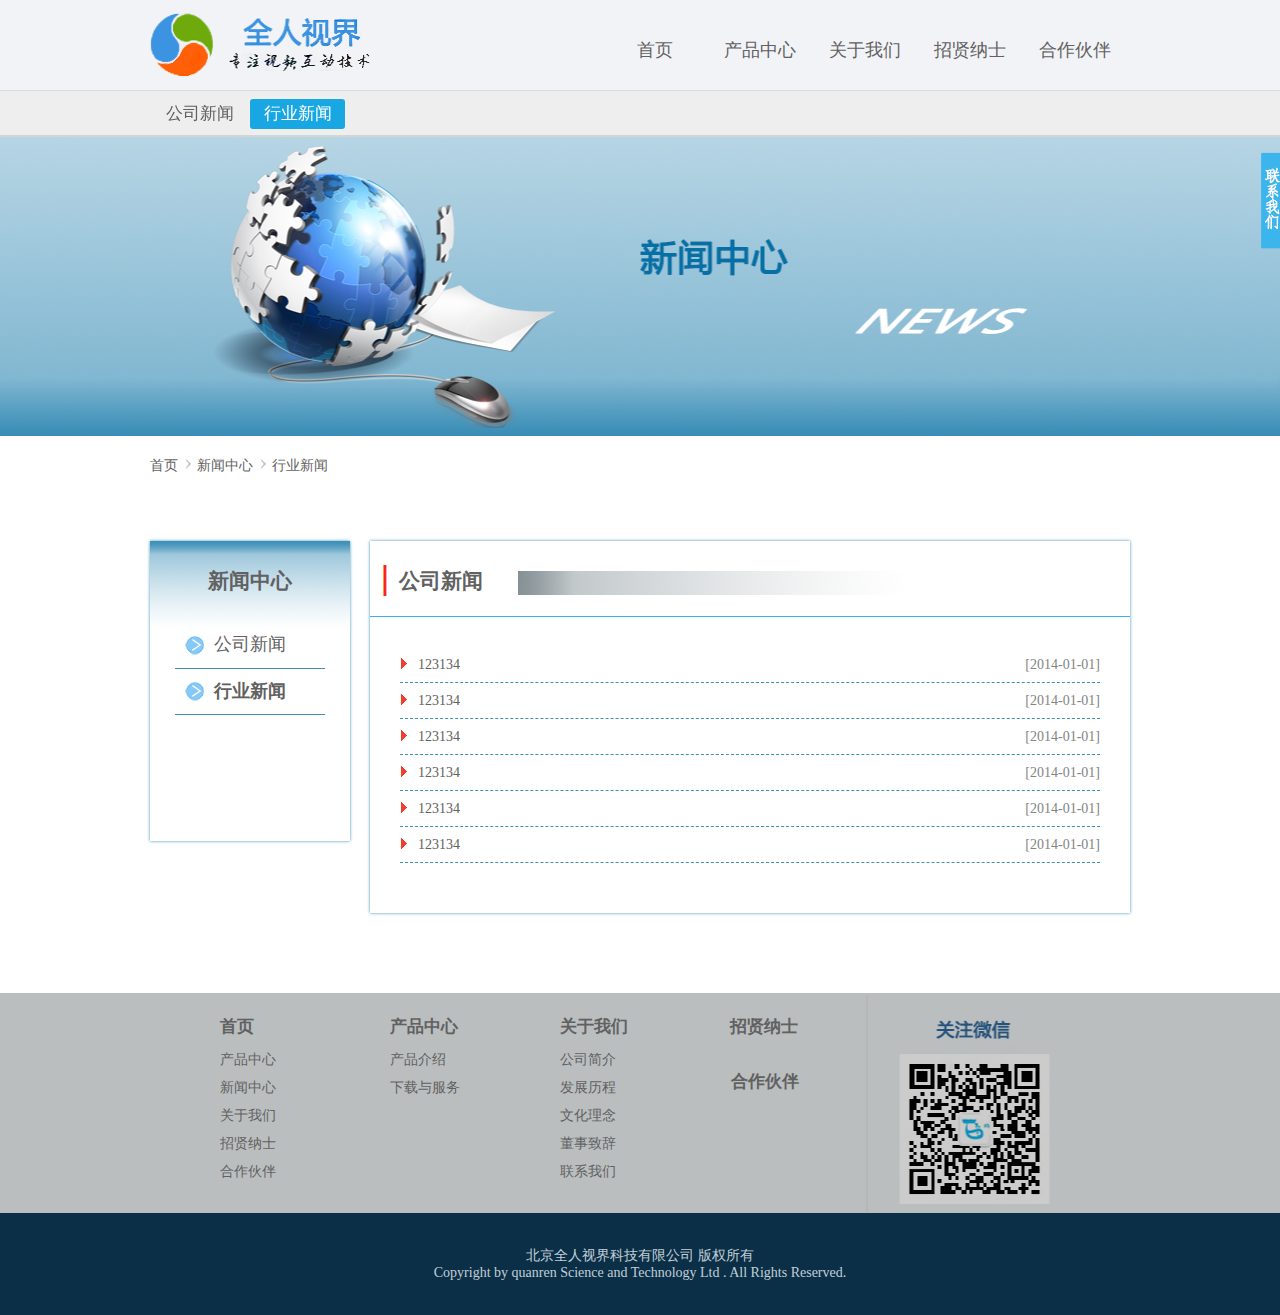
<file: hyxw.html>
<!DOCTYPE html PUBLIC "-//W3C//DTD XHTML 1.0 Transitional//EN" "http://www.w3.org/TR/xhtml1/DTD/xhtml1-transitional.dtd">
<html xmlns="http://www.w3.org/1999/xhtml">
<head>
<meta http-equiv="Content-Type" content="text/html; charset=utf-8" />

<title></title> 
        <link rel="stylesheet" type="text/css" href="css/header.css" />
        <link rel="stylesheet" type="text/css" href="css/footer.css" />
        <link rel="stylesheet" type="text/css" href="css/hyxw.css" />
<link rel="stylesheet" type="text/css" href="css/zxkf.css" />
<script type="text/javascript" src="js/jquery-1.7.2.min.js"></script>
<script type="text/javascript" src="js/zxkf.js"></script>

</head>
<body>
    <!--header-->
    <div class="top-bar clearfix">
       <div class="page clearfix" style="  overflow:hidden">
        <div class="logo">
            <a href="index.html"><img src="images/logo-img.png"></a>
        </div>
        <div class="top-nav">
            <ul class="nav clearfix">
            <li> 
                    <a href="index.html">首页</a>
                </li> 
                <li> 
                    <a href="product.html">产品中心</a>
                </li> 
                  <!--         <li> 
                    <a href="news.html">新闻中心</a> 
                </li>   -->
                <li> 
                    <a href="about.html">关于我们</a> 
                </li>
                <li> 
                    <a href="recruit.html">招贤纳士</a> 
                </li>
                <li> 
                    <a href="partner.html">合作伙伴</a> 
                </li>    
              </ul> 
       </div>
    </div>
    </div>
    <div class="space"></div>
  <div class="boxgrid slideright" id="Float" style="display:block;">
    <div class="cover">
        <div class="cue">
            <div class="box_tit">我们的联系方式：</div>
            <ul>
                <li class="zc_xx">QQ咨询：</li>
                <li class="zc_xx1">
                    <a target="_blank" href="http://wpa.qq.com/msgrd@v=3&uin=2658941218&site=qq&menu=yes">
                        <img border="0" src="images/qq.png" alt="点击这里给我发消息" title="点击这里给我发消息"/>
                    </a>
                </li>
                <li class="zc_xx">咨询电话：</li>
                <li class="zc_xx1">010-82863749</li>
                <li class="zc_xx">在线客服：</li>
                <li>
                    <a href="http://www.tetequ.com/tetequ/" target="_blank">
                        <img src="images/logo1.png" ></a>
                </li>
            </ul>
        </div>
    </div>
</div>
<!--子叶导航-->
<div class="subnav clearfix">
    <div class="page">
    <div class="subnav-bg">
        <div class="inner">
        <ul>
            <li><a href="news.html">公司新闻</a></li>
            <li class="now"><a href="hyxw.html">行业新闻</a></li>
        </ul>
        </div>
    </div>
</div>
</div>

<div class="news-banner" class="news-bg"></div>
 <div class="site-bar" style="margin-top:20px">
    <div class="page clearfix">
        <div class="Bread">
            <a href="index.html">首页</a>
            <img class="icon_jiantou.png" src="images/icon_jiantou.png">
            <a href="news.html">新闻中心</a>
            <img class="icon_jiantou.png" src="images/icon_jiantou.png">
            <a href="news.html">行业新闻</a>
        </div>
        </div>       
</div>
<!--新闻-->
<div class="news clearfix">
    <div class="page clearfix">
    <div class="news-left">
        <h2>新闻中心</h2>
        <li><a href="news.html">公司新闻</a></li>
        <li><a href="hyxw.html"><b>行业新闻</b></a></li>
    </div>
    
    <div class="news-right">
       <h2><span>｜</span>公司新闻</h2>
       <li class="ww"><img src="images/5.png"></li> 
       <img src="images/hengxian.png">
       <ul>
           <li><span class="date">[2014-01-01]</span>
               <span class="news-arrow"></span>
               <a href="2014-01-1-001.html" title="123123123" target="_blank">123134</a>
           </li>
           <li><span class="date">[2014-01-01]</span>
               <span class="news-arrow"></span>
               <a href="2014-01-1-001.html" title="123123123" target="_blank">123134</a>
           </li>
           <li><span class="date">[2014-01-01]</span>
               <span class="news-arrow"></span>
               <a href="2014-01-1-001.html" title="123123123" target="_blank">123134</a>
           </li>
           <li><span class="date">[2014-01-01]</span>
               <span class="news-arrow"></span>
               <a href="2014-01-1-001.html" title="123123123" target="_blank">123134</a>
           </li>
           <li><span class="date">[2014-01-01]</span>
               <span class="news-arrow"></span>
               <a href="2014-01-1-001.html" title="123123123" target="_blank">123134</a>
           </li>
           <li><span class="date">[2014-01-01]</span>
               <span class="news-arrow"></span>
               <a href="2014-01-1-001.html" title="123123123" target="_blank">123134</a>
           </li>
       
       </ul>
    </div>
    </div>
</div>
<div class="bottom-nav clearfix">
    <div class="page clearfix">
        <div class="bottom-n">
        <ul class="b1">
            <h2><a href="index.html">首页</a></h2>
            <li><a href="product.html">产品中心</a></li>
            <li><a href="news.html">新闻中心</a></li>
            <li><a href="about.html">关于我们</a></li>
            <li><a href="recruit.html">招贤纳士</a></li>
            <li><a href="partner.html">合作伙伴</a></li>
        </ul>
        <ul class="b2">
            <h2><a href="product.html">产品中心</a></h2>
            <li><a href="product.html">产品介绍</a></li>
            <li><a href="download.html">下载与服务</a></li>
        </ul>
        <ul class="b3">
            <h2><a href="about.html">关于我们</a></h2>
            <li><a href="about.html">公司简介</a></li>
            <li><a href="history.html">发展历程</a></li>
            <li><a href="cultura.html">文化理念</a></li>
            <li><a href="speech.html">董事致辞</a></li>
            <li><a href="contact.html">联系我们</a></li>
        </ul>
        <ul class="b4">
            <h2><a href="recruit.html">招贤纳士</a></h2>
        </ul>
        <ul class="b5">
            <h2><a href="partner.html">合作伙伴</a></h2>
        </ul>
    </div>
    </div>
</div>
<div class="footer">
    <div class="copyright">
        <p>
            北京全人视界科技有限公司 版权所有
            <br/>
            Copyright by quanren Science and Technology Ltd . All Rights Reserved.
        </p>
    </div>
</div>
</body>
</html>
</file>
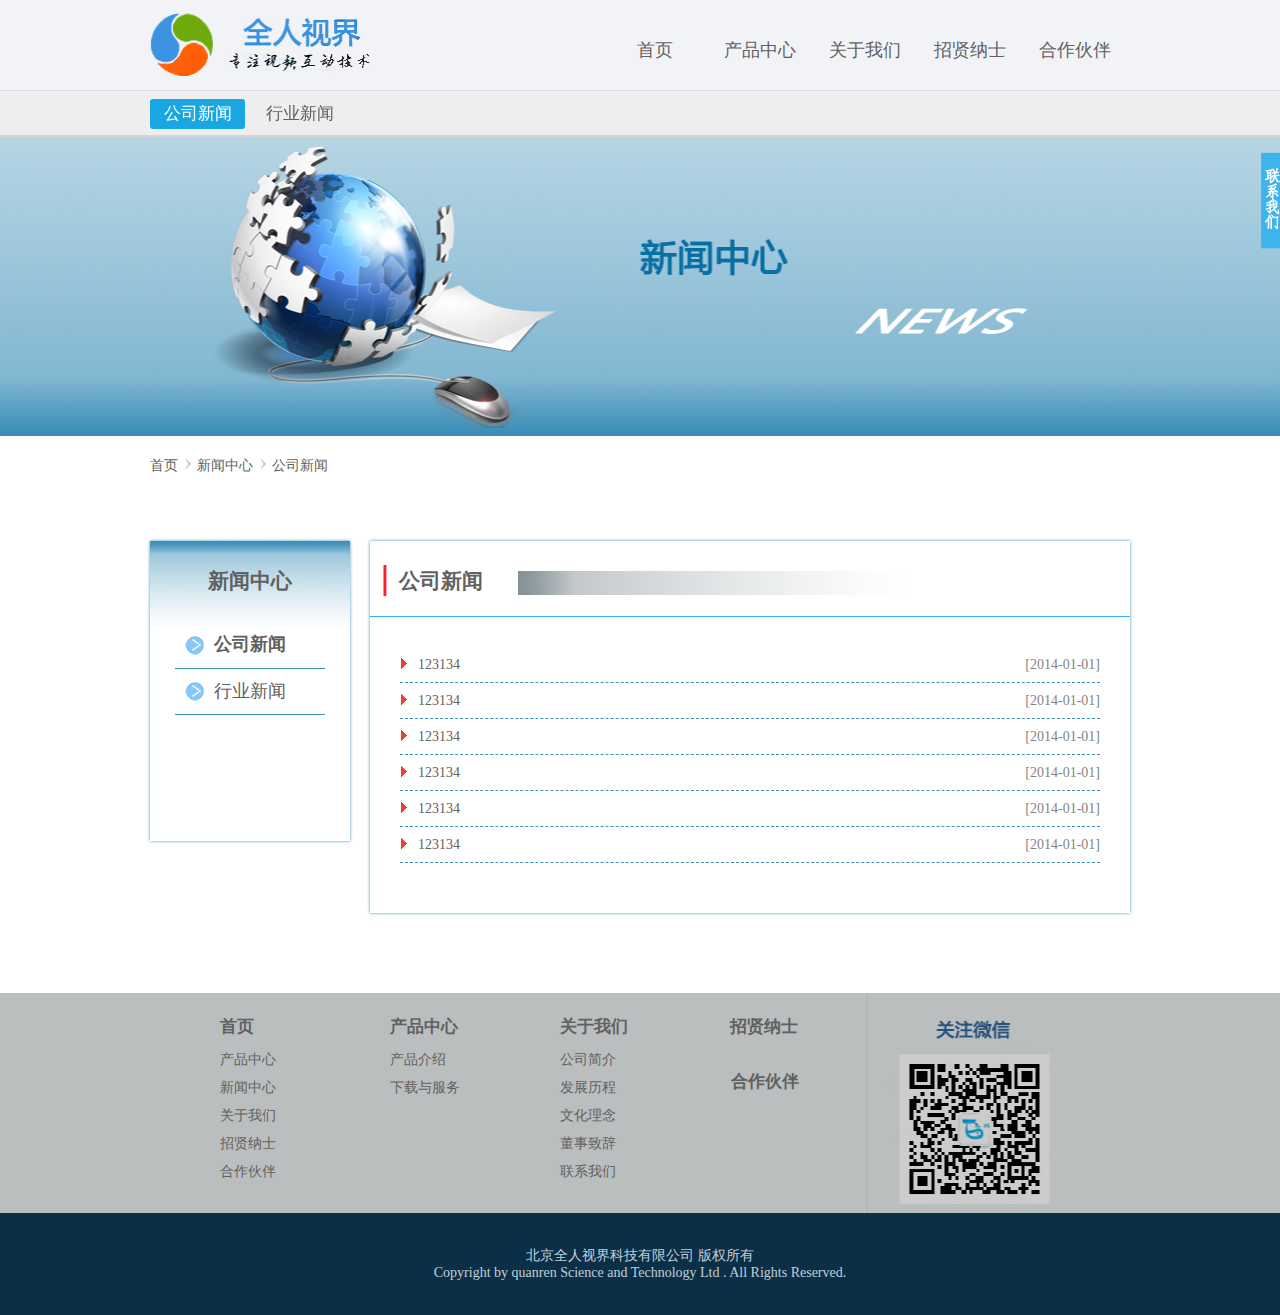
<file: news.html>
<!DOCTYPE html PUBLIC "-//W3C//DTD XHTML 1.0 Transitional//EN" "http://www.w3.org/TR/xhtml1/DTD/xhtml1-transitional.dtd">
<html xmlns="http://www.w3.org/1999/xhtml">
<head>
<meta http-equiv="Content-Type" content="text/html; charset=utf-8" />

<title></title> 
        <link rel="stylesheet" type="text/css" href="css/header.css" />
        <link rel="stylesheet" type="text/css" href="css/footer.css" />
        <link rel="stylesheet" type="text/css" href="css/news.css" />
<link rel="stylesheet" type="text/css" href="css/zxkf.css" />
<script type="text/javascript" src="js/jquery-1.7.2.min.js"></script>
<script type="text/javascript" src="js/zxkf.js"></script>

</head>
<body>
    <!--header-->
    <div class="top-bar clearfix">
       <div class="page clearfix" style="  overflow:hidden">
        <div class="logo">
            <a href="index.html"><img src="images/logo-img.png"></a>
        </div>
        <div class="top-nav">
            <ul class="nav clearfix">
            <li> 
                    <a href="index.html">首页</a>
                </li> 
                <li> 
                    <a href="product.html">产品中心</a>
                </li> 
                        <!--         <li> 
                    <a href="news.html">新闻中心</a> 
                </li>   -->
                <li> 
                    <a href="about.html">关于我们</a> 
                </li>
                <li> 
                    <a href="recruit.html">招贤纳士</a> 
                </li>
                <li> 
                    <a href="partner.html">合作伙伴</a> 
                </li>    
              </ul> 
       </div>
    </div>
    </div>
    <div class="space"></div>
  <div class="boxgrid slideright" id="Float" style="display:block;">
    <div class="cover">
        <div class="cue">
            <div class="box_tit">我们的联系方式：</div>
            <ul>
                <li class="zc_xx">QQ咨询：</li>
                <li class="zc_xx1">
                    <a target="_blank" href="http://wpa.qq.com/msgrd@v=3&uin=2658941218&site=qq&menu=yes">
                        <img border="0" src="images/qq.png" alt="点击这里给我发消息" title="点击这里给我发消息"/>
                    </a>
                </li>
                <li class="zc_xx">咨询电话：</li>
                <li class="zc_xx1">010-82863749</li>
                <li class="zc_xx">电子邮箱：</li>
                <li class="zc_xx1">services@e2et.com</li>
                <li class="zc_xx">网　　址：</li>
                <li class="zc_xx2">
                    http://www.e2et.com
                    <br></li>
                <li class="zc_xx">在线客服：</li>
                <li>
                    <a href="http://www.tetequ.com/tetequ/" target="_blank">
                        <img src="images/logo1.png" ></a>
                </li>
            </ul>
        </div>
    </div>
</div>
<!--子叶导航-->
<div class="subnav clearfix">
    <div class="page">
    <div class="subnav-bg">
        <div class="inner">
        <ul>
            <li class="now"><a href="news.html">公司新闻</a></li>
            <li><a href="hyxw.html">行业新闻</a></li>
        </ul>
        </div>
    </div>
</div>
</div>

<div class="news-banner" class="news-bg"></div>
 <div class="site-bar" style="margin-top:20px">
    <div class="page clearfix">
        <div class="Bread">
            <a href="index.html">首页</a>
            <img class="icon_jiantou.png" src="images/icon_jiantou.png">
            <a href="news.html">新闻中心</a>
            <img class="icon_jiantou.png" src="images/icon_jiantou.png">
            <a href="news.html">公司新闻</a>
        </div>
        </div>       
</div>
<!--新闻-->
<div class="news clearfix">
    <div class="page clearfix">
    <div class="news-left">
        <h2>新闻中心</h2>
        <li><a href="news.html"><b>公司新闻</b></a></li>
        <li><a href="hyxw.html">行业新闻</a></li>
    </div>
    
    <div class="news-right">
       <h2><span>｜</span>公司新闻</h2>
       <li class="ww"><img src="images/5.png"></li> 
       <img src="images/hengxian.png">
       <ul>
           <li><span class="date">[2014-01-01]</span>
               <span class="news-arrow"></span>
               <a href="2014-01-1-001.html" title="123123123" target="_blank">123134</a>
           </li>
           <li><span class="date">[2014-01-01]</span>
               <span class="news-arrow"></span>
               <a href="2014-01-1-001.html" title="123123123" target="_blank">123134</a>
           </li>
           <li><span class="date">[2014-01-01]</span>
               <span class="news-arrow"></span>
               <a href="2014-01-1-001.html" title="123123123" target="_blank">123134</a>
           </li>
           <li><span class="date">[2014-01-01]</span>
               <span class="news-arrow"></span>
               <a href="2014-01-1-001.html" title="123123123" target="_blank">123134</a>
           </li>
           <li><span class="date">[2014-01-01]</span>
               <span class="news-arrow"></span>
               <a href="2014-01-1-001.html" title="123123123" target="_blank">123134</a>
           </li>
           <li><span class="date">[2014-01-01]</span>
               <span class="news-arrow"></span>
               <a href="2014-01-1-001.html" title="123123123" target="_blank">123134</a>
           </li>
       
       </ul>
    </div>
    </div>
</div>
<div class="bottom-nav clearfix">
    <div class="page clearfix">
        <div class="bottom-n">
        <ul class="b1">
            <h2><a href="index.html">首页</a></h2>
            <li><a href="product.html">产品中心</a></li>
            <li><a href="news.html">新闻中心</a></li>
            <li><a href="about.html">关于我们</a></li>
            <li><a href="recruit.html">招贤纳士</a></li>
            <li><a href="partner.html">合作伙伴</a></li>
        </ul>
        <ul class="b2">
            <h2><a href="product.html">产品中心</a></h2>
            <li><a href="product.html">产品介绍</a></li>
            <li><a href="download.html">下载与服务</a></li>
        </ul>
        <ul class="b3">
            <h2><a href="about.html">关于我们</a></h2>
            <li><a href="about.html">公司简介</a></li>
            <li><a href="history.html">发展历程</a></li>
            <li><a href="cultura.html">文化理念</a></li>
            <li><a href="speech.html">董事致辞</a></li>
            <li><a href="contact.html">联系我们</a></li>
        </ul>
        <ul class="b4">
            <h2><a href="recruit.html">招贤纳士</a></h2>
        </ul>
        <ul class="b5">
            <h2><a href="partner.html">合作伙伴</a></h2>
        </ul>
    </div>
    </div>
</div>
<div class="footer">
    <div class="copyright">
        <p>
            北京全人视界科技有限公司 版权所有
            <br/>
            Copyright by quanren Science and Technology Ltd . All Rights Reserved.
        </p>
    </div>
</div>
</body>
</html>
</file>
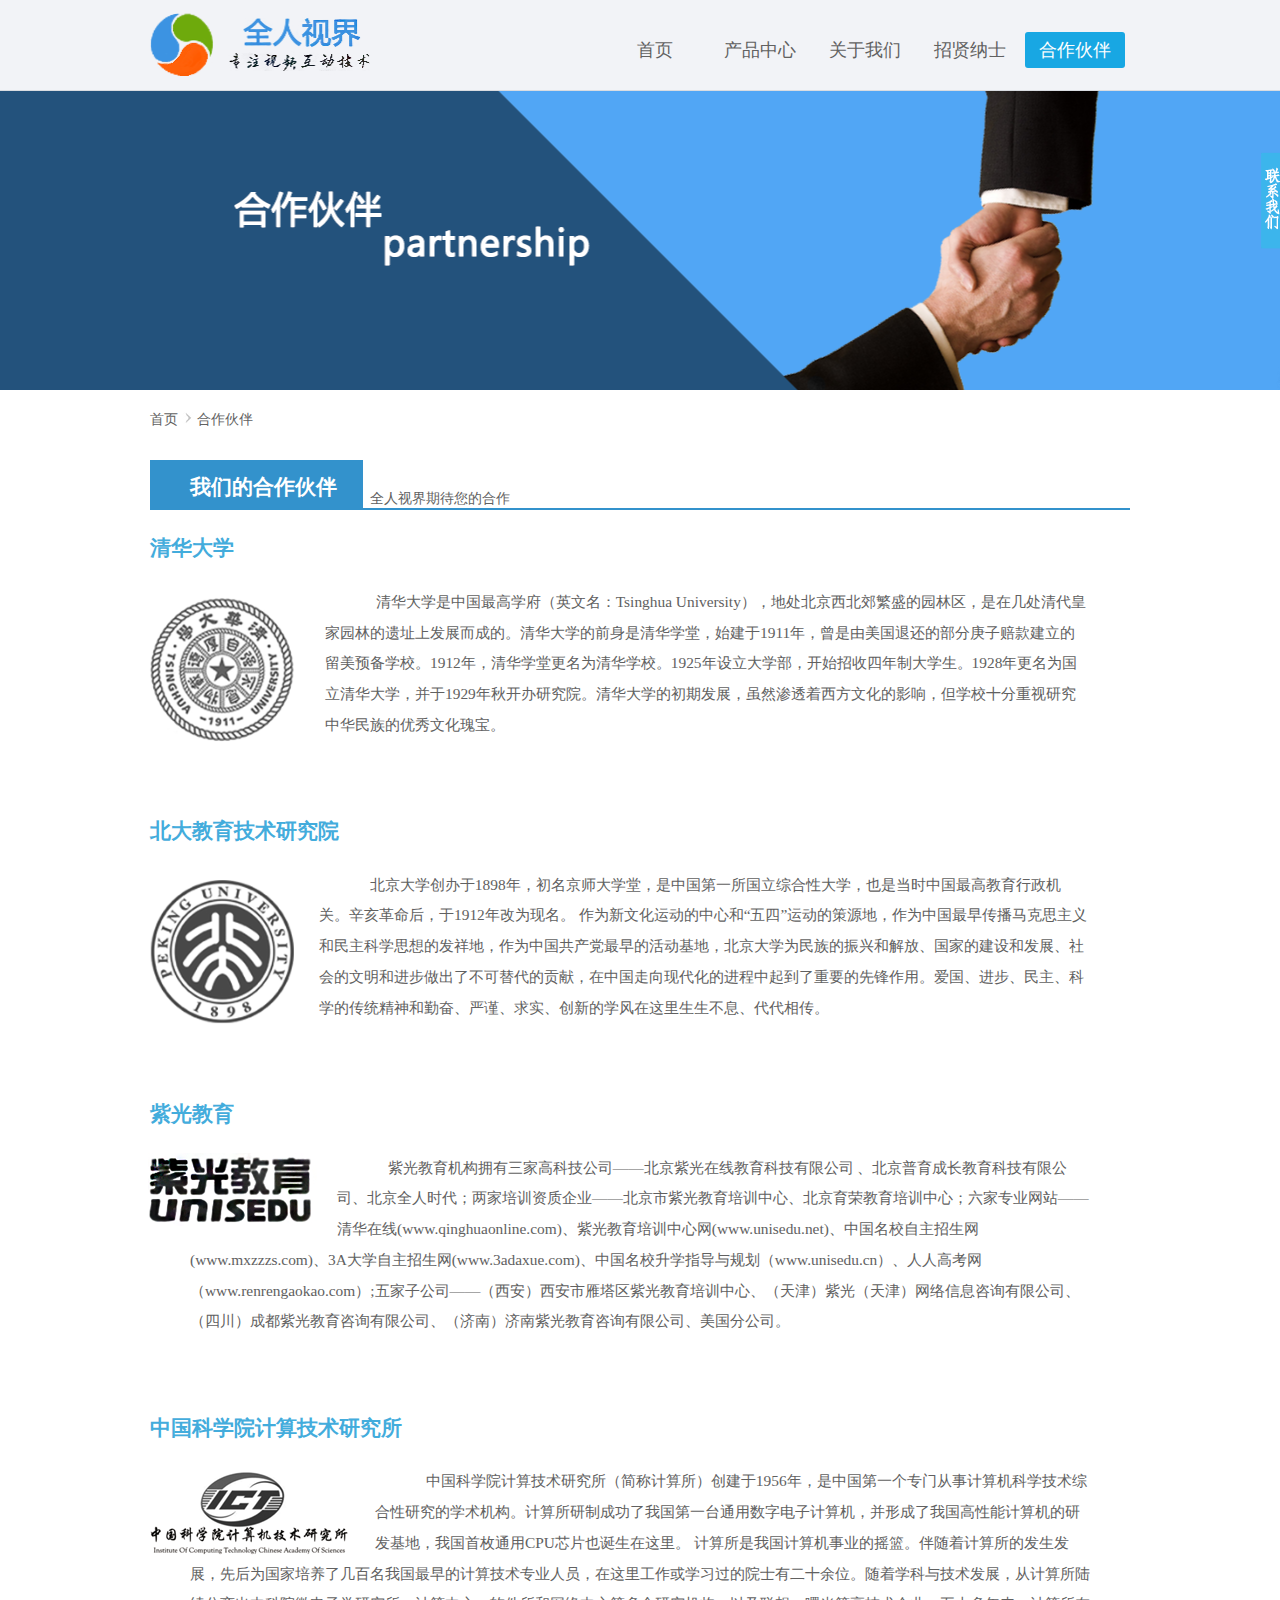
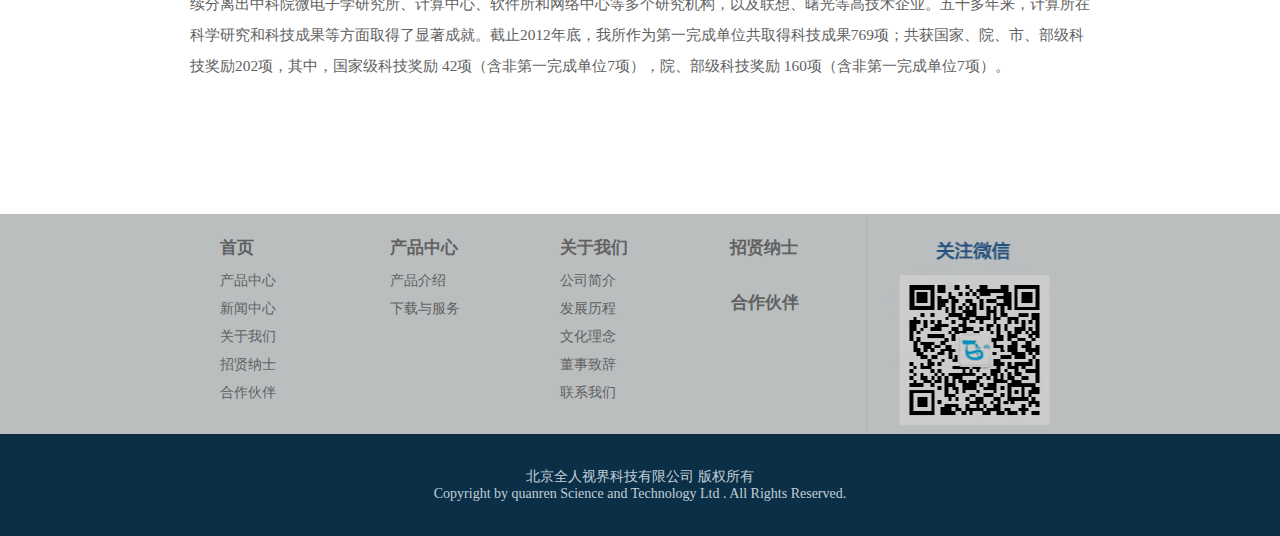
<file: partner.html>
<!DOCTYPE html PUBLIC "-//W3C//DTD XHTML 1.0 Transitional//EN" "http://www.w3.org/TR/xhtml1/DTD/xhtml1-transitional.dtd">
<html xmlns="http://www.w3.org/1999/xhtml">
<head>
    <meta http-equiv="Content-Type" content="text/html; charset=utf-8" />

    <title></title>
    <link rel="stylesheet" type="text/css" href="css/partner.css" />
    <link rel="stylesheet" type="text/css" href="css/header.css" />
    <link rel="stylesheet" type="text/css" href="css/footer.css" />
    <link rel="stylesheet" type="text/css" href="css/zxkf.css" />
    <script type="text/javascript" src="js/jquery-1.7.2.min.js"></script>
    <script type="text/javascript" src="js/zxkf.js"></script>

</head>
<body>
    <!--header-->
    <div class="top-bar clearfix">
        <div class="page clearfix" style="  overflow:hidden">
            <div class="logo">
                <a href="index.html">
                    <img src="images/logo-img.png"></a>
            </div>
            <div class="top-nav">
                <ul class="nav clearfix">
                    <li> 
                    <a href="index.html">首页</a>
                </li>
                    <li>
                        <a href="product.html">产品中心</a>
                    </li>
                           <!--         <li> 
                    <a href="news.html">新闻中心</a> 
                </li>   -->
                    <li>
                        <a href="about.html">关于我们</a>
                    </li>
                    <li>
                        <a href="recruit.html">招贤纳士</a>
                    </li>
                    <li class="now">
                        <a href="partner.html">合作伙伴</a>
                    </li>
                </ul>
            </div>
        </div>
    </div>
    <div class="space"></div>
    <div class="boxgrid slideright" id="Float" style="display:block;">
        <div class="cover">
            <div class="cue">
                <div class="box_tit">我们的联系方式：</div>
                <ul>
                    <li class="zc_xx">QQ咨询：</li>
                    <li class="zc_xx1">
                        <a target="_blank" href="http://wpa.qq.com/msgrd@v=3&uin=2658941218&site=qq&menu=yes">
                            <img border="0" src="images/qq.png" alt="点击这里给我发消息" title="点击这里给我发消息"/>
                        </a>
                    </li>
                    <li class="zc_xx">咨询电话：</li>
                    <li class="zc_xx1">010-82863749</li>
                    <li class="zc_xx">在线客服：</li>
                    <li>
                        <a href="http://www.tetequ.com/tetequ/" target="_blank">
                            <img src="images/logo1.png" ></a>
                    </li>
                </ul>
            </div>
        </div>
    </div>
    <!--banner-->
    <div class="banner"></div>
    <!--子叶导航-->
    <div class="site-bar" style="margin-top:20px">
        <div class="page clearfix">
            <div class="Bread">
                <a href="index.html">首页</a>
                <img class="icon_jiantou.png" src="images/icon_jiantou.png">
                <a href="partner.html">合作伙伴</a>
            </div>
        </div>
    </div>
    <!--合作-->
    <div class="content">
        <div class="page clearfix">
            <li class="t-title">
            <h2>我们的合作伙伴</h2>
            <p>全人视界期待您的合作</p>
        </li>
            <ul>
                <li>
                    
                    <h2>清华大学</h2>
                    <p><img src="images/21.png" ><a>清华大学是中国最高学府（英文名：Tsinghua University），地处北京西北郊繁盛的园林区，是在几处清代皇家园林的遗址上发展而成的。清华大学的前身是清华学堂，始建于1911年，曾是由美国退还的部分庚子赔款建立的留美预备学校。1912年，清华学堂更名为清华学校。1925年设立大学部，开始招收四年制大学生。1928年更名为国立清华大学，并于1929年秋开办研究院。清华大学的初期发展，虽然渗透着西方文化的影响，但学校十分重视研究中华民族的优秀文化瑰宝。</a></p>
                </li>
                <li>
                    <h2>北大教育技术研究院</h2>
                    
                    
                    <p><img src="images/22.png"><a>北京大学创办于1898年，初名京师大学堂，是中国第一所国立综合性大学，也是当时中国最高教育行政机关。辛亥革命后，于1912年改为现名。 作为新文化运动的中心和“五四”运动的策源地，作为中国最早传播马克思主义和民主科学思想的发祥地，作为中国共产党最早的活动基地，北京大学为民族的振兴和解放、国家的建设和发展、社会的文明和进步做出了不可替代的贡献，在中国走向现代化的进程中起到了重要的先锋作用。爱国、进步、民主、科学的传统精神和勤奋、严谨、求实、创新的学风在这里生生不息、代代相传。 </a></p>
                </li>
                <li>
                    <h2>紫光教育</h2>
        
                    <p><img src="images/23.png"><a>紫光教育机构拥有三家高科技公司——北京紫光在线教育科技有限公司 、北京普育成长教育科技有限公司、北京全人时代；两家培训资质企业——北京市紫光教育培训中心、北京育荣教育培训中心；六家专业网站——清华在线(www.qinghuaonline.com)、紫光教育培训中心网(www.unisedu.net)、中国名校自主招生网(www.mxzzzs.com)、3A大学自主招生网(www.3adaxue.com)、中国名校升学指导与规划（www.unisedu.cn）、人人高考网（www.renrengaokao.com）;五家子公司——（西安）西安市雁塔区紫光教育培训中心、（天津）紫光（天津）网络信息咨询有限公司、（四川）成都紫光教育咨询有限公司、（济南）济南紫光教育咨询有限公司、美国分公司。 </a></p>
                </li>
                <li>
                    <h2>中国科学院计算技术研究所</h2>
                    
                    
                    <p><img src="images/25.png"><a>中国科学院计算技术研究所（简称计算所）创建于1956年，是中国第一个专门从事计算机科学技术综合性研究的学术机构。计算所研制成功了我国第一台通用数字电子计算机，并形成了我国高性能计算机的研发基地，我国首枚通用CPU芯片也诞生在这里。

计算所是我国计算机事业的摇篮。伴随着计算所的发生发展，先后为国家培养了几百名我国最早的计算技术专业人员，在这里工作或学习过的院士有二十余位。随着学科与技术发展，从计算所陆续分离出中科院微电子学研究所、计算中心、软件所和网络中心等多个研究机构，以及联想、曙光等高技术企业。五十多年来，计算所在科学研究和科技成果等方面取得了显著成就。截止2012年底，我所作为第一完成单位共取得科技成果769项；共获国家、院、市、部级科技奖励202项，其中，国家级科技奖励 42项（含非第一完成单位7项），院、部级科技奖励 160项（含非第一完成单位7项）。
</a></p>
                </li>

            </ul>
        </div>
    </div>
    <div class="bottom-nav clearfix">
        <div class="page clearfix">
            <div class="bottom-n">
                <ul class="b1">
                    <h2>
                        <a href="index.html">首页</a>
                    </h2>
                    <li>
                        <a href="product.html">产品中心</a>
                    </li>
                    <li>
                        <a href="news.html">新闻中心</a>
                    </li>
                    <li>
                        <a href="about.html">关于我们</a>
                    </li>
                    <li>
                        <a href="recruit.html">招贤纳士</a>
                    </li>
                    <li>
                        <a href="partner.html">合作伙伴</a>
                    </li>
                </ul>
                <ul class="b2">
                    <h2>
                        <a href="product.html">产品中心</a>
                    </h2>
                    <li>
                        <a href="product.html">产品介绍</a>
                    </li>
                    <li>
                        <a href="download.html">下载与服务</a>
                    </li>
                </ul>
                <ul class="b3">
                    <h2>
                        <a href="about.html">关于我们</a>
                    </h2>
                    <li>
                        <a href="about.html">公司简介</a>
                    </li>
                    <li>
                        <a href="history.html">发展历程</a>
                    </li>
                    <li>
                        <a href="cultura.html">文化理念</a>
                    </li>
                    <li>
                        <a href="speech.html">董事致辞</a>
                    </li>
                    <li>
                        <a href="contact.html">联系我们</a>
                    </li>
                </ul>
                <ul class="b4">
                    <h2>
                        <a href="recruit.html">招贤纳士</a>
                    </h2>
                </ul>
                <ul class="b5">
                    <h2>
                        <a href="partner.html">合作伙伴</a>
                    </h2>
                </ul>
            </div>
        </div>
    </div>
 <div class="footer">
    <div class="copyright">
        <p>
            北京全人视界科技有限公司 版权所有
            <br/>
            Copyright by quanren Science and Technology Ltd . All Rights Reserved.
        </p>
    </div>
</div>
</body>
</html>
</file>
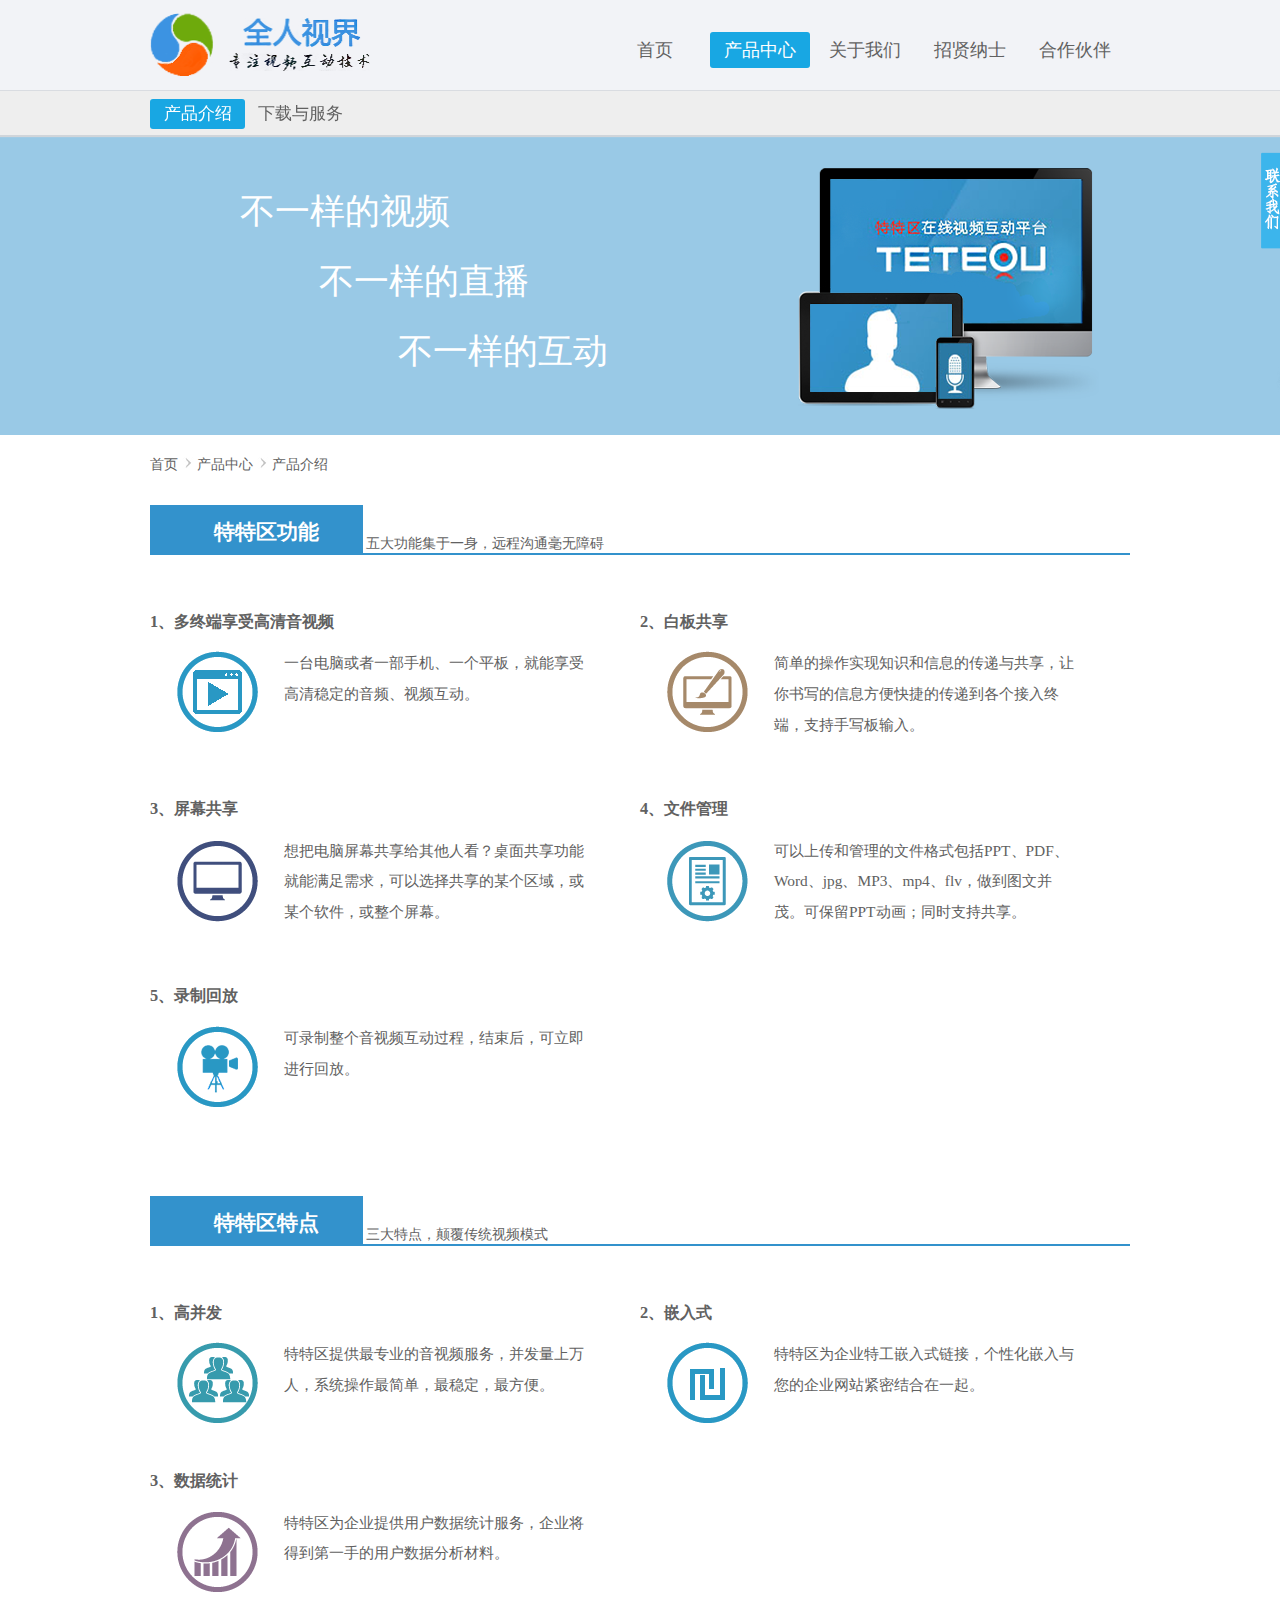
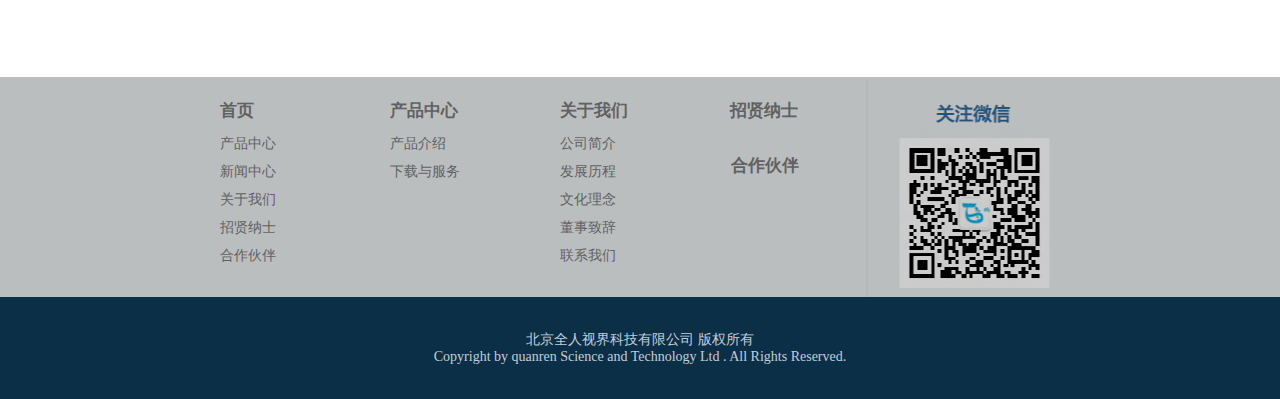
<file: product.html>
<!DOCTYPE html PUBLIC "-//W3C//DTD XHTML 1.0 Transitional//EN" "http://www.w3.org/TR/xhtml1/DTD/xhtml1-transitional.dtd">
<html xmlns="http://www.w3.org/1999/xhtml">
<head>
    <meta http-equiv="Content-Type" content="text/html; charset=utf-8" />

    <title></title>
    <link rel="stylesheet" type="text/css" href="css/product.css" />
    <link rel="stylesheet" type="text/css" href="css/header.css" />
        <link rel="stylesheet" type="text/css" href="css/footer.css" />
   <link rel="stylesheet" type="text/css" href="css/zxkf.css" />
<script type="text/javascript" src="js/jquery-1.7.2.min.js"></script>
<script type="text/javascript" src="js/zxkf.js"></script>

</head>
<body>
    <!--header-->
    <div class="top-bar clearfix">
        <div class="page clearfix" style="  overflow:hidden">
            <div class="logo">
            <a href="index.html"><img src="images/logo-img.png"></a>
        </div>
            <div class="top-nav">
                <ul class="nav clearfix">
                    <li> 
                    <a href="index.html">首页</a>
                </li>
                   <li class="now"> 
                    <a href="product.html">产品中心</a>
                </li> 
                         <!--         <li> 
                    <a href="news.html">新闻中心</a> 
                </li>   -->
                <li> 
                    <a href="about.html">关于我们</a> 
                </li>
                <li> 
                    <a href="recruit.html">招贤纳士</a> 
                </li>
                <li> 
                    <a href="partner.html">合作伙伴</a> 
                </li>    
</ul>
</div>
</div>
</div>
<div class="space"></div>
 <div class="boxgrid slideright" id="Float" style="display:block;">
    <div class="cover">
        <div class="cue">
            <div class="box_tit">我们的联系方式：</div>
            <ul>
                <li class="zc_xx">QQ咨询：</li>
                <li class="zc_xx1">
                    <a target="_blank" href="http://wpa.qq.com/msgrd@v=3&uin=2658941218&site=qq&menu=yes">
                        <img border="0" src="images/qq.png" alt="点击这里给我发消息" title="点击这里给我发消息"/>
                    </a>
                </li>
                <li class="zc_xx">咨询电话：</li>
                <li class="zc_xx1">010-82863749</li>
                <li class="zc_xx">在线客服：</li>
                <li>
                    <a href="http://www.tetequ.com/tetequ/" target="_blank">
                        <img src="images/logo1.png" ></a>
                </li>
            </ul>
        </div>
    </div>
</div>
<!--子叶导航-->
<div class="subnav clearfix">
    <div class="page">
        <div class="subnav-bg">
            <div class="inner">
                <ul>
                    <li class="now">
                        <a href="product.html">产品介绍</a>
                    </li>
                    <li>
                        <a href="download.html">下载与服务</a>
                    </li>
                </ul>
            </div>
        </div>
    </div>
</div>
<div class="banner">
    <ul class="ee">
        <li>不一样的视频</li>
        <li>&nbsp&nbsp&nbsp&nbsp&nbsp&nbsp&nbsp&nbsp&nbsp不一样的直播</li>
        <li>&nbsp&nbsp&nbsp&nbsp&nbsp&nbsp&nbsp&nbsp&nbsp&nbsp&nbsp&nbsp&nbsp&nbsp&nbsp&nbsp&nbsp&nbsp不一样的互动</li>
    </ul>
</div>
<div class="site-bar" style="margin-top:20px">
                <div class="page clearfix">
                    <div class="Bread">
                        <a href="index.html">首页</a>
                        <img class="icon_jiantou.png" src="images/icon_jiantou.png">
                        <a href="product.html">产品中心</a>
                        <img class="icon_jiantou.png" src="images/icon_jiantou.png">
                        <a href="product.html">产品介绍</a>
                    </div>
                </div>
            </div>

<!--产品中心-->
<div class="product">
    <div class="page clearfix">
        <div class="t1">
            <li class="li-title">
                <h2>特特区功能</h2>
                <p>五大功能集于一身，远程沟通毫无障碍</p>
            </li>
            <ul class="pp clearfix">
                <li>
                    <h3>1、多终端享受高清音视频</h3>
                    <p>
                        <img src="images/shipin.png">一台电脑或者一部手机、一个平板，就能享受高清稳定的音频、视频互动。</p>
                </li>
                <li>
                    <h3>2、白板共享</h3>
                    <p>
                        <img src="images/baiban.png">简单的操作实现知识和信息的传递与共享，让你书写的信息方便快捷的传递到各个接入终端，支持手写板输入。</p>
                </li>
                <li>
                    <h3>3、屏幕共享</h3>
                    <p>
                        <img src="images/pingmu.png">想把电脑屏幕共享给其他人看？桌面共享功能就能满足需求，可以选择共享的某个区域，或某个软件，或整个屏幕。</p>
                </li>
                <li>
                    <h3>4、文件管理</h3>
                    <p>
                        <img src="images/wenjian.png">            
                        可以上传和管理的文件格式包括PPT、PDF、Word、jpg、MP3、mp4、flv，做到图文并茂。可保留PPT动画；同时支持共享。
                    </p>
                </li>
                <li>
                    <h3>5、录制回放</h3>
                    <p>
                        <img src="images/luzhi.png">可录制整个音视频互动过程，结束后，可立即进行回放。</p>
                </li>
            </ul>
        </div>
        <div class="t1">
            <li class="li-title">
                <h2>特特区特点</h2>
                <p>三大特点，颠覆传统视频模式</p>
            </li>
            <ul class="pp">
                <li>
                    <h3>1、高并发</h3>
                    <p>
                        <img src="images/bingfaicon.png">特特区提供最专业的音视频服务，并发量上万人，系统操作最简单，最稳定，最方便。</p>
                </li>
                <li>
                    <h3>2、嵌入式</h3>
                    <p>
                        <img src="images/qianruicon.png">特特区为企业特工嵌入式链接，个性化嵌入与您的企业网站紧密结合在一起。</p>
                </li>
                <li>
                    <h3>3、数据统计</h3>
                    <p>
                        <img src="images/shujuicon.png">特特区为企业提供用户数据统计服务，企业将得到第一手的用户数据分析材料。</p>
                </li>
            </ul>
        </div>
    </div>
</div>
<div class="bottom-nav clearfix">
    <div class="page clearfix">
        <div class="bottom-n">
            <ul class="b1">
            <h2><a href="index.html">首页</a></h2>
            <li><a href="product.html">产品中心</a></li>
            <li><a href="news.html">新闻中心</a></li>
            <li><a href="about.html">关于我们</a></li>
            <li><a href="recruit.html">招贤纳士</a></li>
            <li><a href="partner.html">合作伙伴</a></li>
        </ul>
        <ul class="b2">
            <h2><a href="product.html">产品中心</a></h2>
            <li><a href="product.html">产品介绍</a></li>
            <li><a href="download.html">下载与服务</a></li>
        </ul>
        <ul class="b3">
            <h2><a href="about.html">关于我们</a></h2>
            <li><a href="about.html">公司简介</a></li>
            <li><a href="history.html">发展历程</a></li>
            <li><a href="cultura.html">文化理念</a></li>
            <li><a href="speech.html">董事致辞</a></li>
            <li><a href="contact.html">联系我们</a></li>
        </ul>
        <ul class="b4">
            <h2><a href="recruit.html">招贤纳士</a></h2>
        </ul>
        <ul class="b5">
            <h2><a href="partner.html">合作伙伴</a></h2>
        </ul>
        </div>
    </div>
</div>
<div class="footer">
    <div class="copyright">
        <p>
            北京全人视界科技有限公司 版权所有
            <br/>
            Copyright by quanren Science and Technology Ltd . All Rights Reserved.
        </p>
    </div>
</div>
</body>
</html>
</file>
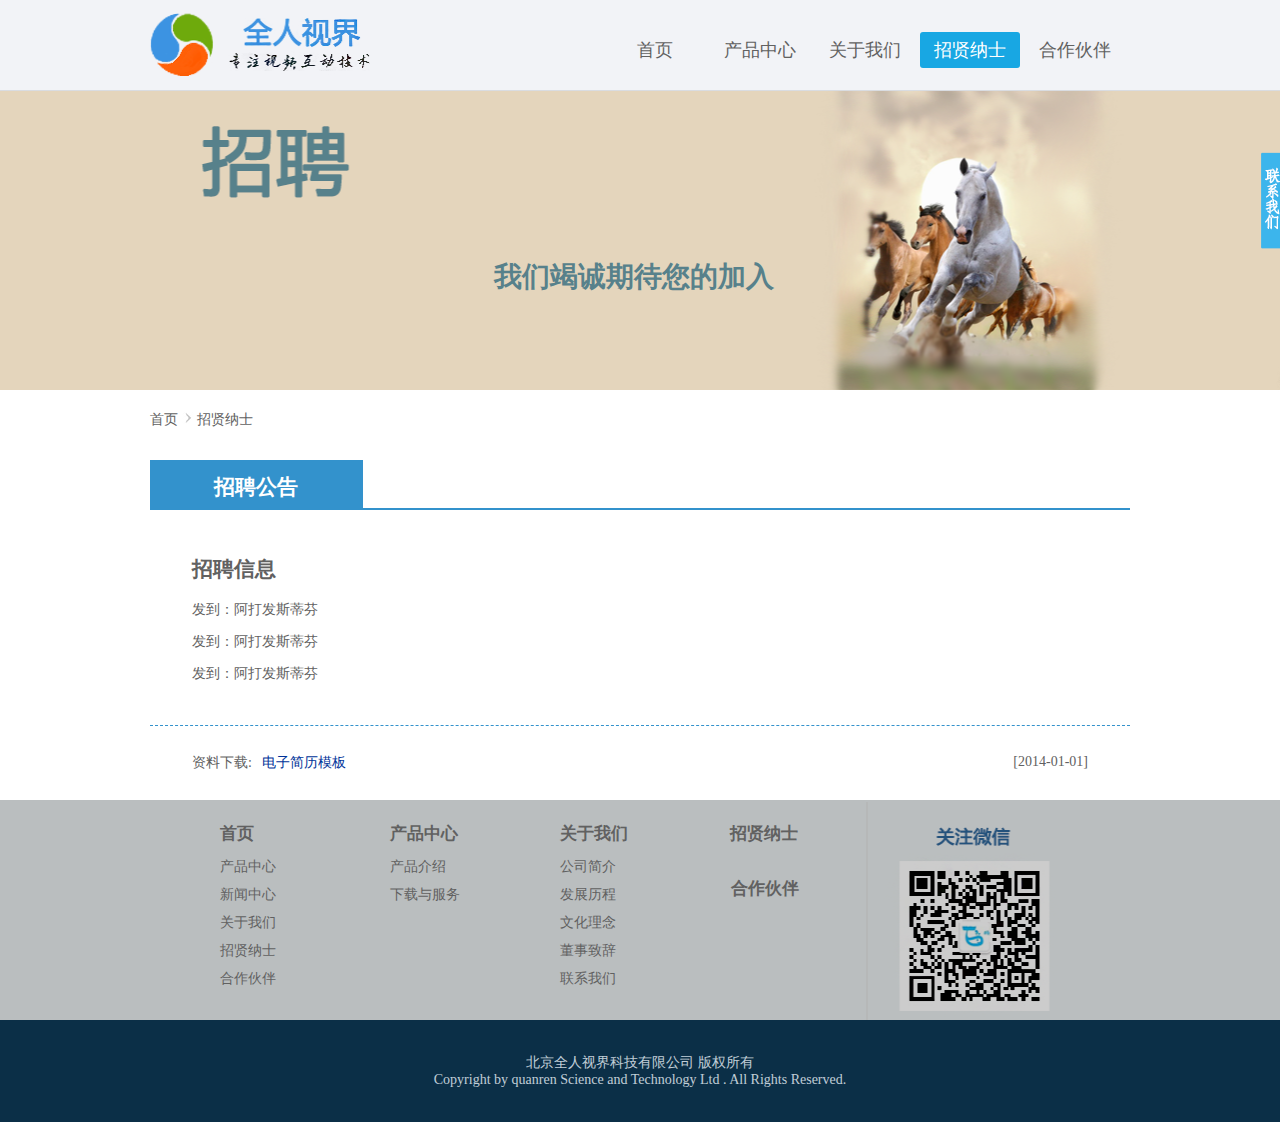
<file: recruit.html>
<!DOCTYPE html PUBLIC "-//W3C//DTD XHTML 1.0 Transitional//EN" "http://www.w3.org/TR/xhtml1/DTD/xhtml1-transitional.dtd">
<html xmlns="http://www.w3.org/1999/xhtml">
<head>
<meta http-equiv="Content-Type" content="text/html; charset=utf-8" />

<title></title> 
        <link rel="stylesheet" type="text/css" href="css/recruit.css" />
        <link rel="stylesheet" type="text/css" href="css/header.css" />
        <link rel="stylesheet" type="text/css" href="css/footer.css" />
<link rel="stylesheet" type="text/css" href="css/zxkf.css" />
<script type="text/javascript" src="js/jquery-1.7.2.min.js"></script>
<script type="text/javascript" src="js/zxkf.js"></script>

</head>
<body>
    <!--header-->
    <div class="top-bar clearfix">
       <div class="page clearfix" style="  overflow:hidden">
        <div class="logo">
            <a href="index.html"><img src="images/logo-img.png"></a>
        </div>
        <div class="top-nav">
            <ul class="nav clearfix"> 
                <li> 
                    <a href="index.html">首页</a>
                </li>
               <li> 
                    <a href="product.html">产品中心</a>
                </li> 
                         <!--         <li> 
                    <a href="news.html">新闻中心</a> 
                </li>   -->
                <li> 
                    <a href="about.html">关于我们</a> 
                </li>
                <li class="now"> 
                    <a href="recruit.html">招贤纳士</a> 
                </li>
                <li> 
                    <a href="partner.html">合作伙伴</a> 
                </li>    
              </ul> 
       </div>
    </div>
    </div>
    <div class="space"></div>
     <div class="boxgrid slideright" id="Float" style="display:block;">
    <div class="cover">
        <div class="cue">
            <div class="box_tit">我们的联系方式：</div>
            <ul>
                <li class="zc_xx">QQ咨询：</li>
                <li class="zc_xx1">
                    <a target="_blank" href="http://wpa.qq.com/msgrd@v=3&uin=2658941218&site=qq&menu=yes">
                        <img border="0" src="images/qq.png" alt="点击这里给我发消息" title="点击这里给我发消息"/>
                    </a>
                </li>
                <li class="zc_xx">咨询电话：</li>
                <li class="zc_xx1">010-82863749</li>
                <li class="zc_xx">在线客服：</li>
                <li>
                    <a href="http://www.tetequ.com/tetequ/" target="_blank">
                        <img src="images/logo1.png" ></a>
                </li>
            </ul>
        </div>
    </div>
</div>
<!--banner-->
<div class="banner">
<h3>我们竭诚期待您的加入</h3>

</div>
<!--子叶导航-->
 <div class="site-bar" style="margin-top:20px">
    <div class="page clearfix">
        <div class="Bread">
            <a href="index.html">首页</a>
            <img class="icon_jiantou.png" src="images/icon_jiantou.png">
            <a href="recruit.html">招贤纳士</a>
        </div>
        </div>       
</div>
<!--zhaopin-->
<div clss="content">
    <div class="page clearfix">
        <div class="gonggao">
            <li class="t-title">
                <h2>招聘公告</h2>
            </li>
            <ul>
                <li>
                    <h2>
                        招聘信息
                    </h2>
                    <p>发到：阿打发斯蒂芬</p>
                    <p>发到：阿打发斯蒂芬</p>
                    <p>发到：阿打发斯蒂芬</p>
                </li>
            </ul>
        </div>
           <ul class="ss">
            <li class=" pull-left">
                <span>资料下载:</span>
            </li>
                <li>
                    <span class="date">[2014-01-01]</span>
                    <a href="download/电子简历.rar" title="电子简历模板" target="_blank">电子简历模板</a>
                </li>
            </ul>
    </div>
</div>

<div class="bottom-nav clearfix">
    <div class="page clearfix">
        <div class="bottom-n">
        <ul class="b1">
            <h2><a href="index.html">首页</a></h2>
            <li><a href="product.html">产品中心</a></li>
            <li><a href="news.html">新闻中心</a></li>
            <li><a href="about.html">关于我们</a></li>
            <li><a href="recruit.html">招贤纳士</a></li>
            <li><a href="partner.html">合作伙伴</a></li>
        </ul>
        <ul class="b2">
            <h2><a href="product.html">产品中心</a></h2>
            <li><a href="product.html">产品介绍</a></li>
            <li><a href="download.html">下载与服务</a></li>
        </ul>
        <ul class="b3">
            <h2><a href="about.html">关于我们</a></h2>
            <li><a href="about.html">公司简介</a></li>
            <li><a href="history.html">发展历程</a></li>
            <li><a href="cultura.html">文化理念</a></li>
            <li><a href="speech.html">董事致辞</a></li>
            <li><a href="contact.html">联系我们</a></li>
        </ul>
        <ul class="b4">
            <h2><a href="recruit.html">招贤纳士</a></h2>
        </ul>
        <ul class="b5">
            <h2><a href="partner.html">合作伙伴</a></h2>
        </ul>
    </div>
    </div>
</div>
<div class="footer">
    <div class="copyright">
        <p>
            北京全人视界科技有限公司 版权所有
            <br/>
            Copyright by quanren Science and Technology Ltd . All Rights Reserved.
        </p>
    </div>
</div>
</body>
</html>
</file>
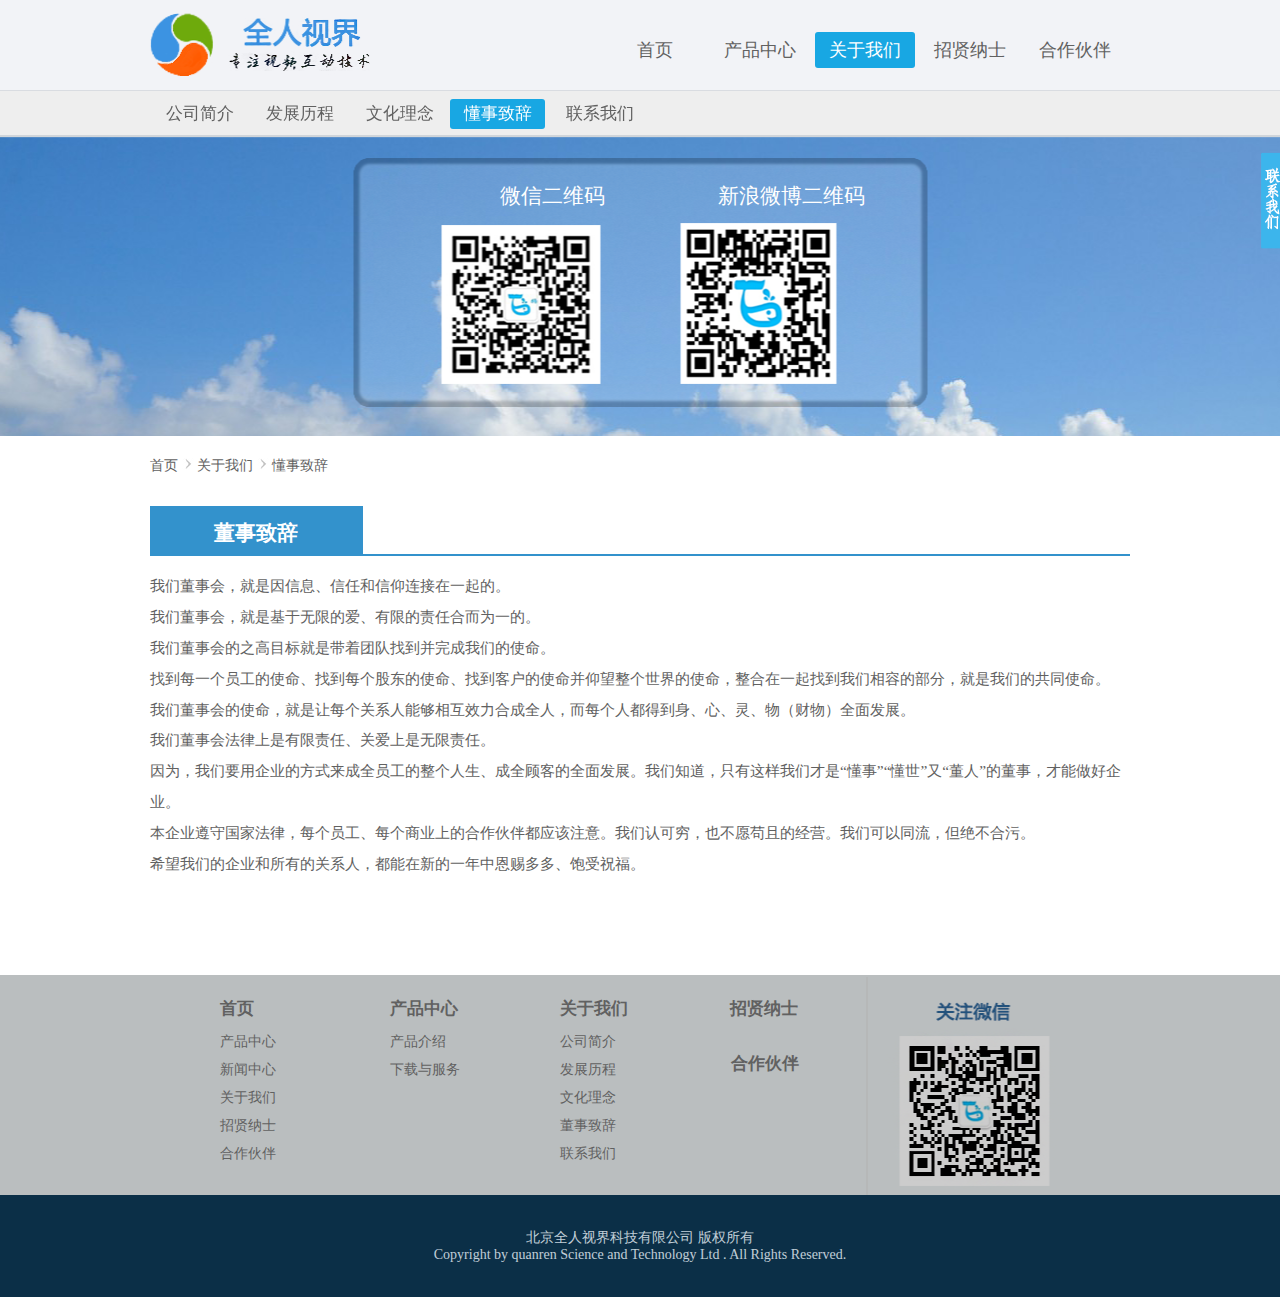
<file: speech.html>
<!DOCTYPE html PUBLIC "-//W3C//DTD XHTML 1.0 Transitional//EN" "http://www.w3.org/TR/xhtml1/DTD/xhtml1-transitional.dtd">
<html xmlns="http://www.w3.org/1999/xhtml">
<head>
<meta http-equiv="Content-Type" content="text/html; charset=utf-8" />

<title></title> 
        <link rel="stylesheet" type="text/css" href="css/speech.css" />
        <link rel="stylesheet" type="text/css" href="css/header.css" />
        <link rel="stylesheet" type="text/css" href="css/footer.css" />
<link rel="stylesheet" type="text/css" href="css/zxkf.css" />
<script type="text/javascript" src="js/jquery-1.7.2.min.js"></script>
<script type="text/javascript" src="js/zxkf.js"></script>

</head>
<body>
    <!--header-->
    <div class="top-bar clearfix">
       <div class="page clearfix" style="  overflow:hidden">
        <div class="logo">
            <a href="index.html"><img src="images/logo-img.png"></a>
        </div>
        <div class="top-nav">
            <ul class="nav clearfix"> 
                <li> 
                    <a href="index.html">首页</a>
                </li>
               <li> 
                    <a href="product.html">产品中心</a>
                </li> 
                        <!--         <li> 
                    <a href="news.html">新闻中心</a> 
                </li>   -->
                <li class="now"> 
                    <a href="about.html">关于我们</a> 
                </li>
                <li> 
                    <a href="recruit.html">招贤纳士</a> 
                </li>
                <li> 
                    <a href="partner.html">合作伙伴</a> 
                </li>    
              </ul> 
       </div>
    </div>
    </div>
    <div class="space"></div>
     <div class="boxgrid slideright" id="Float" style="display:block;">
    <div class="cover">
        <div class="cue">
            <div class="box_tit">我们的联系方式：</div>
            <ul>
                <li class="zc_xx">QQ咨询：</li>
                <li class="zc_xx1">
                    <a target="_blank" href="http://wpa.qq.com/msgrd@v=3&uin=2658941218&site=qq&menu=yes">
                        <img border="0" src="images/qq.png" alt="点击这里给我发消息" title="点击这里给我发消息"/>
                    </a>
                </li>
                <li class="zc_xx">咨询电话：</li>
                <li class="zc_xx1">010-82863749</li>
                <li class="zc_xx">在线客服：</li>
                <li>
                    <a href="http://www.tetequ.com/tetequ/" target="_blank">
                        <img src="images/logo1.png" ></a>
                </li>
            </ul>
        </div>
    </div>
</div>
 
<!--子叶导航-->
<div class="subnav clearfix">
    <div class="page">
    <div class="subnav-bg">
        <div class="inner">
        <ul>
            <li><a href="about.html">公司简介</a></li>
            <li><a href="history.html">发展历程</a></li>
            <li><a href="cultura.html">文化理念</a></li>
            <li class="now"><a href="speech.html">懂事致辞</a></li>
            <li><a href="contact.html">联系我们</a></li>
        </ul>
        </div>
    </div>
</div>
</div>
<div class="banner">
     <ul class="ee">
        <li>微信二维码</li>
        <li>新浪微博二维码</li>
    </ul>
</div>
 <div class="site-bar" style="margin-top:20px">
    <div class="page clearfix">
        <div class="Bread">
            <a href="index.html">首页</a>
            <img class="icon_jiantou.png" src="images/icon_jiantou.png">
            <a href="about.html">关于我们</a>
            <img class="icon_jiantou.png" src="images/icon_jiantou.png">
            <a href="speech.html">懂事致辞</a>
        </div>
        </div>       
</div>
<!--懂事致辞-->
<div class="speech">
    <div class="page clearfix">
        <li class="t-title"><h2>董事致辞</h2></li>
<p>我们董事会，就是因信息、信任和信仰连接在一起的。<br/>
我们董事会，就是基于无限的爱、有限的责任合而为一的。<br/>
我们董事会的之高目标就是带着团队找到并完成我们的使命。<br/>
找到每一个员工的使命、找到每个股东的使命、找到客户的使命并仰望整个世界的使命，整合在一起找到我们相容的部分，就是我们的共同使命。<br/>
我们董事会的使命，就是让每个关系人能够相互效力合成全人，而每个人都得到身、心、灵、物（财物）全面发展。<br/>
我们董事会法律上是有限责任、关爱上是无限责任。<br/>
因为，我们要用企业的方式来成全员工的整个人生、成全顾客的全面发展。我们知道，只有这样我们才是“懂事”“懂世”又“董人”的董事，才能做好企业。<br/>
本企业遵守国家法律，每个员工、每个商业上的合作伙伴都应该注意。我们认可穷，也不愿苟且的经营。我们可以同流，但绝不合污。<br/>
希望我们的企业和所有的关系人，都能在新的一年中恩赐多多、饱受祝福。</p>

    </div>
</div>

<div class="bottom-nav clearfix">
    <div class="page clearfix">
        <div class="bottom-n">
        <ul class="b1">
            <h2><a href="index.html">首页</a></h2>
            <li><a href="product.html">产品中心</a></li>
            <li><a href="news.html">新闻中心</a></li>
            <li><a href="about.html">关于我们</a></li>
            <li><a href="recruit.html">招贤纳士</a></li>
            <li><a href="partner.html">合作伙伴</a></li>
        </ul>
        <ul class="b2">
            <h2><a href="product.html">产品中心</a></h2>
            <li><a href="product.html">产品介绍</a></li>
            <li><a href="download.html">下载与服务</a></li>
        </ul>
        <ul class="b3">
            <h2><a href="about.html">关于我们</a></h2>
            <li><a href="about.html">公司简介</a></li>
            <li><a href="history.html">发展历程</a></li>
            <li><a href="cultura.html">文化理念</a></li>
            <li><a href="speech.html">董事致辞</a></li>
            <li><a href="contact.html">联系我们</a></li>
        </ul>
        <ul class="b4">
            <h2><a href="recruit.html">招贤纳士</a></h2>
        </ul>
        <ul class="b5">
            <h2><a href="partner.html">合作伙伴</a></h2>
        </ul>
    </div>
    </div>
</div>
<div class="footer">
    <div class="copyright">
        <p>
            北京全人视界科技有限公司 版权所有
            <br/>
            Copyright by quanren Science and Technology Ltd . All Rights Reserved.
        </p>
    </div>
</div>
</body>
</html>
</file>
<file: css/index.css>
.content{
  width: 980px;
  margin-top: 50px;
  margin-bottom: 5px;
  text-align: center;
  overflow:hidden
}
.content span{
  font-size: 1.2em;
  line-height: 2em;

}
.content div{
  float: left;
  background: #fafafa;
  height: 195px;
  width: 235px;
  box-shadow:1px 1px 1px 2px #e5e8ec;
  margin:5px;
}
.content img{
  width: 78%;
height: 155px;
margin: 0 20px 0 20px;
}
.about{
  text-align: center;
  margin:20px auto 20px auto;
  width: 980px;
  padding-top: 10px;
}
.about h2{
  color:#3ab6ea;
  font-size: 30px;
  line-height: 1.5em;
}
.about li{
  float: left;
  width: 310px;
  margin-top: 20px
}
.about p{
  font-size: 1.1em;
  line-height: 5em;
}
.about img{
  margin-top: 20px;
  width:200px;
  height: 200px;
}
.about_img{
  width: 930px;
  height: 400px;
  margin: 0 auto;
}
.about_img li>h2{
  font-size: 1.1em;
  margin-top:20px;
  line-height: 2em
}
.about_img li>p{
  font-size: 1.1em;
  line-height: 2em
}
</file>
<file: css/header.css>
html,
body {
  margin: 0;
  padding: 0;
  font-size: 14px;
  font-family: "微软雅黑";
  color: #616161;
  overflow-x:hidden;overflow-y:auto;
}
ul,
li {
  margin: 0;
  padding: 0;
  list-style: none;
}
img {
  border: none;
}
h3 {
  margin: 0;
  padding: 0;
}
a {
  text-decoration: none;
  color: #616161;
}
.clearfix:after {
  visibility: hidden;
  display: block;
  font-size: 0;
  content: " ";
  clear: both;
  height: 0;
}
* html .clearfix {
  zoom: 1;
}
*:first-child + html .clearfix {
  zoom: 1;
}
.page {
  width: 980px;
  margin: 0 auto;
}
.pull-left {
  float: left;
}
.pull-right {
  float: right;
}
.fix {
  position: fixed;
}
.text-center {
  text-align: center;
}
.top-bar{
  height: 90px;
  width: 100%;
  background: #f2f3f7;
  z-index: 999;
   border-bottom: 1px solid #d9dce1;
position: fixed;
}
.logo{

}
.logo img{
  position:absolute;
  height: 63px;
  width: 220px;
  float: left;
  z-index: 1000;
  margin-top:13px;
}
.top-nav{
  float: right;
  overflow:hidden;
}
.nav { 
  overflow:hidden; 
  text-align:center; 
  font-size:18px; 
  padding-top: 32px;
} 
.nav li {
  float:left; 
  width:100px;
  margin-right: 5px;
} 
.nav li a {
display: block;
width: 100px;
height: 36px;
line-height: 2; 
    } 
.nav .now a,.nav a:hover {
 background:#18a7e3;
 color:#fff;
 border-radius: 3px 
} 
.subnav .now a,.subnav a:hover{
   margin-right:5px; 
 background:#18a7e3;
 color:#fff;
 border-radius: 3px 
}
.space{
  height: 90px;
  width:100%;
}

.subnav{
  margin: 0;
  padding:0;
  height: 45px;
  width: 100%;
  background: #eeeeee;
  top:90px;
  position: fixed;
  box-shadow: 1px 1px 1px 1px #D0D5DA;
  z-index: 9
}

.inner ul{
  float: left;
  margin: ;
  width: 501px;
  padding: 2px 0px 0px 0px ;
  height:48px;
}
.inner li{
  margin-top: 7px;
  font-size: 17px;
  float: left;
  width:100px; 
  height:40px;
}

.inner li a{ 
 text-decoration:none; 
 display:block; 
 height:30px; 
 text-align:center; 
 margin-left:0;
 line-height:1.82;

} 

.inner li a:hover{
  background-color:#43acdc;
  color:#ffffff;
}
.intro-menu{
  background: #dde0e5
}
.site-bar{
  width: 100%;
  height: 50px;
  margin-top:56px;
  line-height: 1.41
}
</file>
<file: css/footer.css>
.bottom-nav{
  background: url(../images/bottom.png) 50% 50% no-repeat;
  width: 100%;
  text-align: left;
  height: 200px;
  padding-bottom: 20px;
}
.bottom-n{
  width: 850px;
  margin: 0 auto;
}

.bottom-nav h2{
  margin: 2px auto;
  line-height: 2;
  font-size:17px;
}
.bottom-nav li{
  line-height: 2;
  text-align: left;
}
.b1, .b2, .b3,.b4,.b5,.b6{

  float: left;
  width:160px;
  margin: 5px 5px 0px 5px;
  padding: 10px 0 10px 0;

}
.b5{
  clear:both;
  margin-left: 516px;
  margin-top: -143px;
}
.footer{
  background: #0b2f47;
  width: 100%;
  bottom: 0;
  clear:both;
  overflow:hidden;
  padding-top: 20px;
  padding-bottom: 20px;
  color: rgba(236, 244, 250, 0.82)
}
.copyright{
  width: 980px;
  text-align: center;
  font-size:14px;
  margin: 0 auto; 
}
</file>
<file: css/style.css>
@charset "utf-8";
*{margin:0;padding:0;list-style-type:none;font-style:normal;}

/* banner */
.banner{position:relative;height:300px;overflow:hidden;width:100%;}
.banner .show{width:2500px;position:absolute;left:50%;top:0px;margin-left:-1250px;height:300px;overflow:hidden;}
.banner .show ul{position:relative;height:300px;overflow:hidden;width:2500px;float:left;}
.banner .show ul li{text-align:center;width:2500px;float:left;height:300px;position:absolute;display:none}
.banner .focus{position:absolute;width:120px;padding-left:10px;padding-top:13px;bottom:0px;right:0px;background:url(../images/bor02.png) no-repeat left center;height:29px;}
.banner .focus a{width:14px;height:14px;background:url(../images/ico01.png) no-repeat left -24px;float:left;margin-left:10px;display:inline-block}
.banner .focus a.on{background:url(../images/ico01.png) no-repeat left top}
.all_bg{background-image:url(../images/all_bg.png);background-repeat:no-repeat}
.wrapper{width:980px;margin:0 auto;}
/* hot */
.hot{width:100%;height:42px;line-height:42px;position:absolute;bottom:0;z-index:2;background-image:url(../images/qqwer-1.png);background-repeat:no-repeat;}
.hot .list{width:860px;padding-left:10px;height:42px;position:relative;float:left;}
.hot .list .prev{display:block;width:18px;height:15px;position:absolute;background-position:-42px -108px;top:13px;left:80px;}
.hot .list .next{display:block;width:18px;height:15px;position:absolute;background-position:-80px -108px;top:13px;left:105px}
.list_txt{font-size:16px;width:145px;float:left;}
.hot .list span.tit{font-size:15px;width:145px;float:left;color:#151515;line-height: 2.8}
.hot .list a{color:#000000;font-size:15px;text-decoration:none;}
.hot .list a:hover{color:#0157AD;font-size:15px;text-decoration:none;}
.hot .list div{width:700px;float:left;height:42px;position:relative;overflow:hidden}
.hot .list div ul{width:700px;position:absolute}
/* boxgrid */
.boxgrid{width:23px;height:auto;position:absolute;right:0;top: 12px;overflow:hidden;z-index:999;margin-top:100px;}
.boxgrid .cover{border:0;width:23px;height:282px;background-image:url(../images/qim1.png);}
.boxgrid .btn{float:left;width:23px;height:126px;}
.boxgrid .cover .cue{width:196px;padding-left:40px;padding-top:35px}
.boxgrid .cover .cue h2{font-family:"微软雅黑";font-size:18px;color:#076F9C;font-weight:100;height:30px;line-height:30px;margin-bottom:5px;}
.boxgrid .cover .cue ul{width:215px;overflow:hidden}
.box_tit{font-family:"微软雅黑";font-size:14px;color:#2BA2DB;text-decoration:none;float:left;line-height:50px;}
.boxgrid .cover .cue ul li.zc_xx{width:60px;}
.boxgrid .cover .cue ul li.zc_xx1 input{border:0;background:none;width:130px;}
.boxgrid .cover .cue ul li.zc_xx1{width:144px;padding-left:5px;}
.boxgrid .cover .cue ul li.zc_xx2{width:144px;padding-left:5px;height:30px;}
.boxgrid .cover .cue ul li{float:left;line-height:30px;margin-bottom:30px;font-family:"微软雅黑";font-size:12px;color:#4C4C4C;height:30px;}
</file>
<file: css/about.css>
.intro{
  padding-bottom: 80px
}
.intro li{
	background: url(../images/fenge.png) no-repeat;
	height: 50px;
}
.intro h2{
 width: 152px;
float: left;
line-height: 1em;
color: #fff;
padding-left: 64px;
}
.intro p{
  font-size: 1.1em;
  line-height: 2;
  text-indent:2em;
  text-align: left;
}
.banner{
	background: url(../images/about_banner.png) no-repeat 50% 50%;
	height: 300px;
	width: 100%;
	margin-top:46px
}
.ee{
	padding-top:46px;
	margin-left: 500px;
}
.banner ul>li{
    font-size: 1.5em;
    margin-right: 113px;
    float: left;
    color: #fff
}
</file>
<file: css/zxkf.css>
﻿.boxgrid{width:23px;height:auto;position:absolute;right:0;top: 12px;overflow:hidden;z-index:999;margin-top:100px;}
.boxgrid .cover{border:0;width:23px;height:282px;background-image:url(../images/qim1.png);}
.boxgrid .btn{float:left;width:23px;height:126px;}
.boxgrid .cover .cue{width:196px;padding-left:40px;padding-top:35px}
.boxgrid .cover .cue h2{font-family:"微软雅黑";font-size:18px;color:#076F9C;font-weight:100;height:30px;line-height:30px;margin-bottom:5px;}
.boxgrid .cover .cue ul{width:215px;overflow:hidden}
.box_tit{font-family:"微软雅黑";font-size:14px;color:#2BA2DB;text-decoration:none;float:left;line-height:50px;}
.boxgrid .cover .cue ul li.zc_xx{width:60px;}
.boxgrid .cover .cue ul li.zc_xx1 input{border:0;background:none;width:130px;}
.boxgrid .cover .cue ul li.zc_xx1{width:144px;padding-left:5px;}
.boxgrid .cover .cue ul li.zc_xx2{width:144px;padding-left:5px;height:30px;}
.boxgrid .cover .cue ul li{float:left;line-height:30px;margin-bottom:30px;font-family:"微软雅黑";font-size:12px;color:#4C4C4C;height:30px;}
</file>
<file: css/contact.css>
.QR-Code{
  margin-top: 2em
}
.QR-Code ul{
  text-align: center;
  width: 440px;
  margin: 0 auto;
}
.QR-Code li{
  float: left;
  text-align: center;
  width: 220px;
vertical-align:middle
}
.QR-Code img{
  height: 220px;
  width: 220px;
}
.way{
  width:530px;
  margin: 0 auto;
  line-height:3;
  overflow:hidden;
}
.way p{
  float: left;
}
.contact h3{
  color: #43acdc;
  text-align: center;
  width: 100%;
  line-height: 2em
}
.contact p{
  font-size: 1.1em;
  line-height: 2;
  width: 100%
}
.t-title{
  background: url(../images/fenge.png) no-repeat;
  height: 50px;
}
.t-title h2{
 width: 152px;
float: left;
line-height: 1em;
color: #fff;
padding-left: 64px;
}
.banner{
  background: url(../images/about_banner.png) no-repeat 50% 50%;
  height: 300px;
  width: 100%;
  margin-top:46px
}
.ee{
  padding-top:46px;
  margin-left: 500px;
}
.banner ul>li{
    font-size: 1.5em;
    margin-right: 113px;
    float: left;
    color: #fff
}
</file>
<file: css/cultura.css>
.cultura{
	margin-top: -14px
}
.cultura p{
	 font-size: 1.1em;
}

.t-title{
	background: url(../images/fenge.png) no-repeat;
	height: 50px;
}
.t-title h2{
 width: 152px;
float: left;
line-height: 1em;
color: #fff;
padding-left: 64px;
}
.t-title p{
line-height:5.5em;
font-size: 1em
}
.banner{
	background: url(../images/about_banner.png) no-repeat 50% 50%;
	height: 300px;
	width: 100%;
	margin-top:46px
}
.ee{
	padding-top:46px;
	margin-left: 500px;
}
.banner ul>li{
    font-size: 1.5em;
    margin-right: 113px;
    float: left;
    color: #fff
}
</file>
<file: css/download.css>
.t-title{
	background: url(../images/fenge.png) no-repeat;
	height: 50px;
}
.t-title h2{
float: left;
line-height: 1em;
color: #fff;
padding-left: 83px;
}
.pc {
  background: #f5f5f5;
}
.terminal,
.pc {
  height: 380px;
}
.terminal .down-load,
.pc .down-load {
  margin-top: 60px;
  margin-left: 20px;
}
.terminal .title,
.pc .title {
  font-size: 1.9em;
  line-height: 50px;
}
.terminal .name,
.pc .name {
  font-size: 1.8em;
  line-height: 0.8;
  margin-left: 20px;
}
.terminal .time,
.pc .time {
  font-size: 1.3em;
  line-height: 0.8;
  margin-left: 20px;
}
.terminal .link,
.pc .link {
  margin-top: 45px;
  width: 610px;
}
.terminal p,
.pc p {
  color: #0078be;
}
.terminal a,
.pc a {
  width: 280px;
  height: 95px;
  line-height: 95px;
  display: inline-block;
  margin-right: 20px;
  font-size: 2em;
  color: #fff;
  text-align: center;
  position: relative;
}
.terminal a.windows,
.pc a.windows {
  background: #3ab6ea;
}
.terminal a.windows:hover,
.pc a.windows:hover {
  background: #17a0da;
}
.terminal a.windows b,
.pc a.windows b {
  background-position: 0 ;
}
.terminal a.mac,
.pc a.mac {
  background: #8c8c8f;
}
.terminal a.mac:hover,
.pc a.mac:hover {
  background: #727276;
}
.terminal a.mac b,
.pc a.mac b {
  background-position: 0 -43px;
}
.terminal a.android,
.pc a.android {
  background: #7bb52b;
  margin-top: 20px;
}
.terminal a.android:hover,
.pc a.android:hover {
  background: #5f8c21;
}
.terminal a.android b,
.pc a.android b {
  background-position: 0 -199px;
}
.terminal a.pad,
.pc a.pad {
  background: #813494;
  margin-top: 20px;
}
.terminal a.pad:hover,
.pc a.pad:hover {
  background: #60276e;
}
.terminal a.pad b,
.pc a.pad b {
  background-position: 0 -514px;
}
.terminal a b,
.pc a b {
  position: absolute;
  display: inline-block;
  width: 82px;
  height: 82px;
  left: 20px;
  top: 10px;
  background: url(../images/logos.png);
}
.terminal a span,
.pc a span {
  margin-left: 55px;
}
.ee{
  padding-top: 42px;
margin-left: 240px;
}
.ee li{
  font-size: 2.5em;
  color: #fff;
  line-height: 2em;
}
.banner{
  background: url(../images/chanpinbg.png) no-repeat;
  width: 100%;
  height: 300px;
  margin-top: 45px;
}
</file>
<file: css/history.css>
.history{
  padding-bottom: 80px
}
.t-title{
  background: url(../images/fenge.png) no-repeat;
  height: 50px;
}
.t-title h2{
 width: 152px;
float: left;
line-height: 1em;
color: #fff;
padding-left: 64px;
}
.history h3 {
	margin-top: 2em;
}
.history p{
  line-height: 2;
  text-indent: 2em;
  font-size: 1.1em
}
.banner{
	background: url(../images/about_banner.png) no-repeat 50% 50%;
	height: 300px;
	width: 100%;
	margin-top:46px
}
.ee{
  padding-top:46px;
  margin-left: 500px;
}
.banner ul>li{
    font-size: 1.5em;
    margin-right: 113px;
    float: left;
    color: #fff
}
</file>
<file: css/hyxw.css>
.news-banner{
	background: url(../images/news.png) 50% 50%  no-repeat;
    width: 100%;
    height: 300px;
    margin-top: 46px
}
.news{
margin-top: 35px;
}
.news-left{
	background: url(../images/4.png) repeat-x;
	width: 200px;
	height: 300px;
	text-align: center;
	box-shadow:  0px 0px 3px 0px #3e90b8;
	float: left;

}
.news-left li{
	background: url(../images/li1.png) no-repeat 10px;
	width: 150px;
	margin: 0 auto;
	border-bottom: 1px solid #3e90b8 ;
	font-size: 1.3em;
	line-height: 2.5em;
}
.news-left h2{
	line-height: 2.2em;
}
.news-right{
	width: 760px;
	float: right;
	box-shadow:  0px 0px 3px 0px #3e90b8;
	margin-bottom: 80px;
	padding-bottom: 50px
}

.news-right h2 span{
	font-size: 30px;
	color: #f92515
}
.news-right ul{
	width: 700px;
	margin: 0 auto;
	padding-top: 30px
}
.news-right ul>li{
	line-height: 2.5em;
	border-bottom: 1px dashed #3e90b8
}
.ww{
	margin: -46px 0px 17px 148px; 
}
.date{
	color: #818485;
	float: right;
}
.news-arrow{
	background: url(../images/sanjiao.png) no-repeat;
	width: 8px;
	height: 13px;
	float: left;
	margin-top: 10px;
	margin-right: 10px
}
</file>
<file: css/news.css>
.news-banner{
	background: url(../images/news.png) 50% 50%  no-repeat;
    width: 100%;
    height: 300px;
    margin-top: 46px
}
.news{
    margin-top: 35px;
}
.news-left{
	background: url(../images/4.png) repeat-x;
	width: 200px;
	height: 300px;
	text-align: center;
	box-shadow:  0px 0px 3px 0px #3e90b8;
	float: left;

}
.news-left li{
	background: url(../images/li1.png) no-repeat 10px;
	width: 150px;
	margin: 0 auto;
	border-bottom: 1px solid #3e90b8 ;
	font-size: 1.3em;
	line-height: 2.5em;
}
.news-left h2{
	line-height: 2.2em;
}
.news-right{
	width: 760px;
	float: right;
	box-shadow:  0px 0px 3px 0px #3e90b8;
	margin-bottom: 80px;
	padding-bottom: 50px
}

.news-right h2 span{
	font-size: 30px;
	color: #f92515
}
.news-right ul{
	width: 700px;
	margin: 0 auto;
	padding-top: 30px
}
.news-right ul>li{
	line-height: 2.5em;
	border-bottom: 1px dashed #3e90b8
}
.ww{
	margin: -46px 0px 17px 148px; 
}
.date{
	color: #818485;
	float: right;
}
.news-arrow{
	background: url(../images/sanjiao.png) no-repeat;
	width: 8px;
	height: 13px;
	float: left;
	margin-top: 10px;
	margin-right: 10px
}
</file>
<file: css/partner.css>
.banner{
  background: url(../images/hezuo.png) 50% 50% no-repeat;
  width: 100%;
  height: 300px
}
.content{
	margin-bottom: 80px;
    margin-top:-14px;
}
.content ul li{
    padding-bottom: 52px;

}
.content ul h2{

	color: #43acdc;
	line-height: 2em;

} 
.content ul p{
	font-size: 1.1em;
	line-height: 1.5em;
	text-indent: 2em;
	width: 900px;
	margin: 0 auto
}
.content img{
	float: left;
	clear: both;
	margin:0 20px;
	margin-left: -42px;
}
.content li a{
	
	margin-left: 20px;
	line-height:2em;
	}
.ptitle{

	text-align: center;
}
.ptitle h2{
	line-height: 2em;
	color: #43acdc
}
.ptitle p{
	font-size: 1.5em
}
.t-title{
	background: url(../images/fenge.png) no-repeat;
	height: 50px;
}
.t-title h2{
 width: 180px;
float: left;
line-height: 1em;
color: #fff;
padding-left: 40px;
}
.t-title p{
line-height:5.5em;
font-size: 1em;

}
</file>
<file: css/product.css>
.banner{
	background: url(../images/chanpinbg.png) no-repeat;
	width: 100%;
	height: 300px;
	margin-top: 45px;
}
.product{
	padding-bottom: 80px;
	margin-top:-14px;
}
.product div>h2{
	width: 100%;
	height: 50px;
	text-align: center;
	line-height: 2.5em;
	color: #43acdc
}

.product div li>h2{
width: 152px;
float: left;
line-height: 1em;
color: #fff;
padding-left: 64px;

}
.li-title p{
line-height:5.5em;
font-size: 1em
}
.li-title{
	background: url(../images/fenge.png) no-repeat;
	height: 50px;
}
.pp{
	margin-top: 1em;
    margin-bottom: 6em
}
.pp li{
	margin-top: 3em;
	margin-right: 4em;
	float: left;
}
.pp img{
	margin:auto 20px;
	float: left;
}
.pp p{
	font-size: 1.1em;
	width: 434px;
	line-height: 2em
}
.ee{
	padding-top: 42px;
margin-left: 240px;
}
.ee li{
	font-size: 2.5em;
	color: #fff;
	line-height: 2em;
}
</file>
<file: css/recruit.css>
.banner{
  background: url(../images/zhaopin.png) 50% 50% no-repeat;
  width: 100%;
  height:300px
}
.banner h3{
  font-size: 2em;
  color: #57818b;
  margin-left: 494px;
padding-top: 168px;
}
.content{
	margin-bottom: 80px
}
.date{
	float: right;
}
.zhao-arrow{
	background: url(../images/sanjiao.png) no-repeat;
	width: 8px;
	height: 13px;
	float: left;
	margin-top: 4px;
	margin-right: 10px
}
.download{
	padding-top: 2em ;
	padding-bottom: 5em
}
.gonggao ul li,.download ul li{
	padding: 2em 3em;
	border-bottom: 1px dashed #3392cc;
}
.t-title{
  background: url(../images/fenge.png) no-repeat;
  height: 50px;
}
.t-title h2{
 width: 152px;
float: left;
line-height: 1em;
color: #fff;
padding-left: 64px;
}
.ss{
	padding: 2em 3em;
}

.ss li{

}
.ss a{
	color: #003399;
	margin-left: 10px
}
.ss a:hover,.ss a:active{
	color: #ff3333
}
</file>
<file: css/speech.css>
.speech p{
    font-size: 1.1em;
  line-height: 2;
  text-align: left
}
.t-title{
	background: url(../images/fenge.png) no-repeat;
	height: 50px;
}
.t-title h2{
 width: 152px;
float: left;
line-height: 1em;
color: #fff;
padding-left: 64px;
}
.speech{
	padding-bottom: 80px
}
.banner{
	background: url(../images/about_banner.png) no-repeat 50% 50%;
	height: 300px;
	width: 100%;
	margin-top:46px
}
.ee{
	padding-top:46px;
	margin-left: 500px;
}
.banner ul>li{
    font-size: 1.5em;
    margin-right: 113px;
    float: left;
    color: #fff
}
</file>
